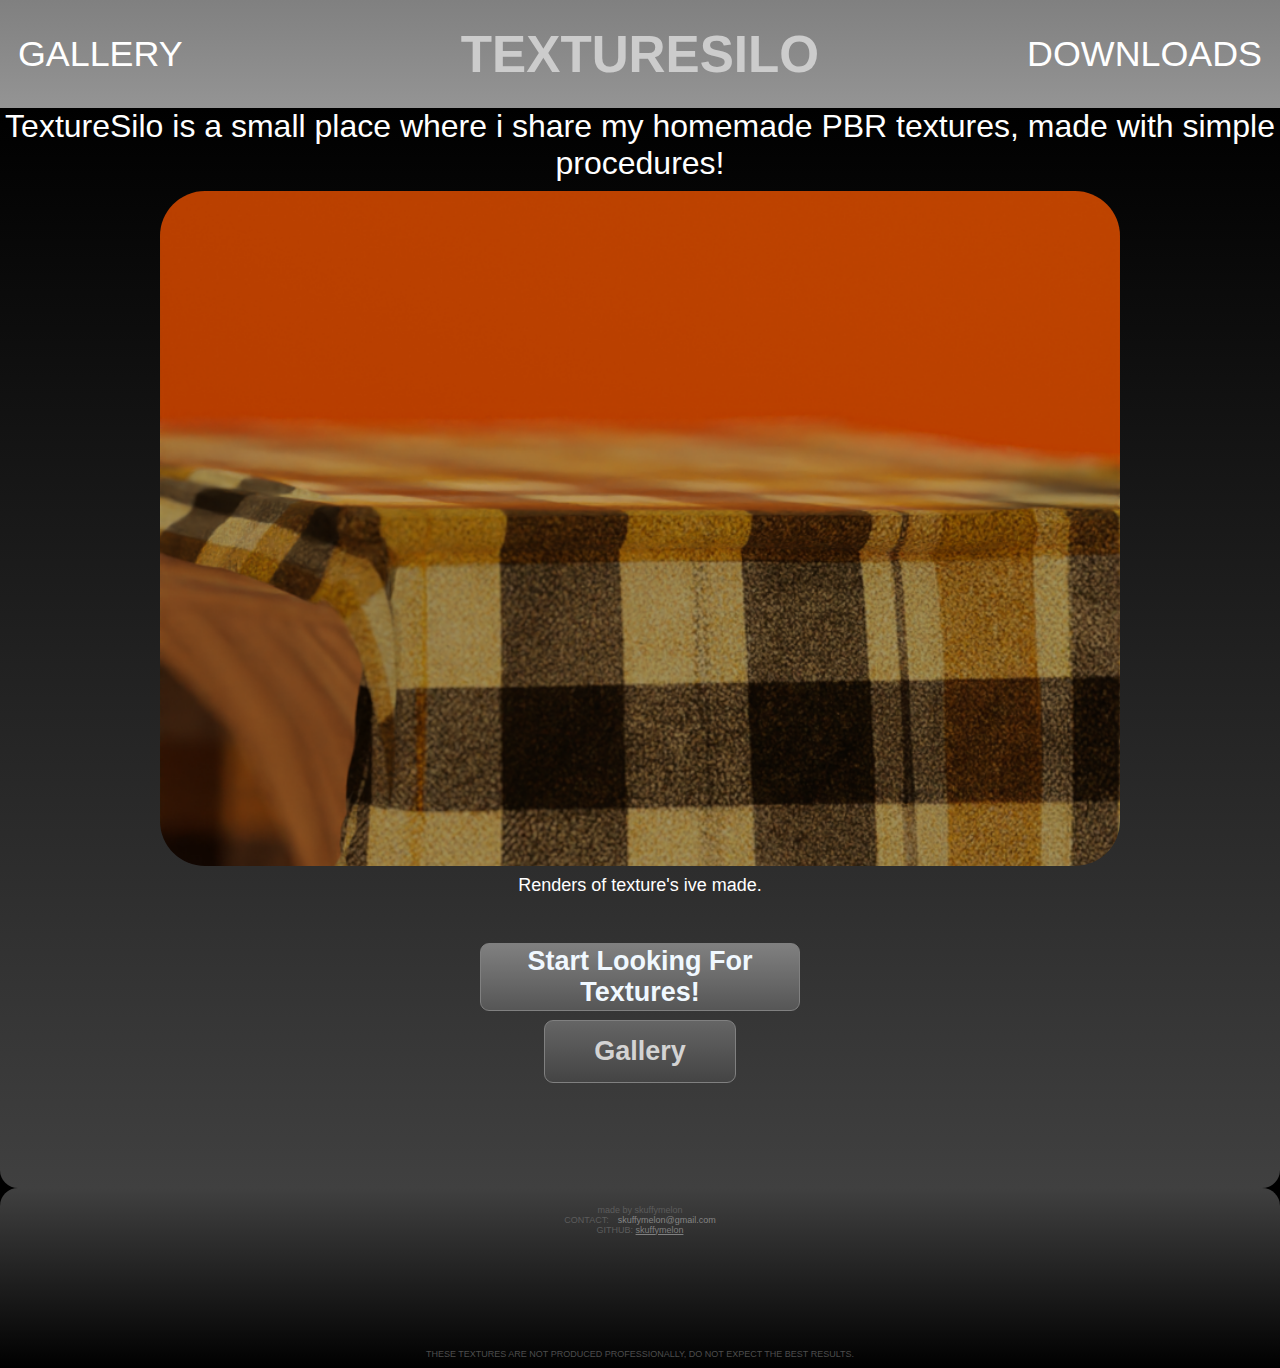
<file: index.html>
<!DOCTYPE html>
<html lang="en">
<head>
    <meta charset="UTF-8">
    <meta name="viewport" content="width=device-width, initial-scale=1.0">
    <meta http-equiv="refresh" content="0; url=.\site\main\">
    <title>Redirect</title>
</head>
<body>
    
</body>
</html>
</file>
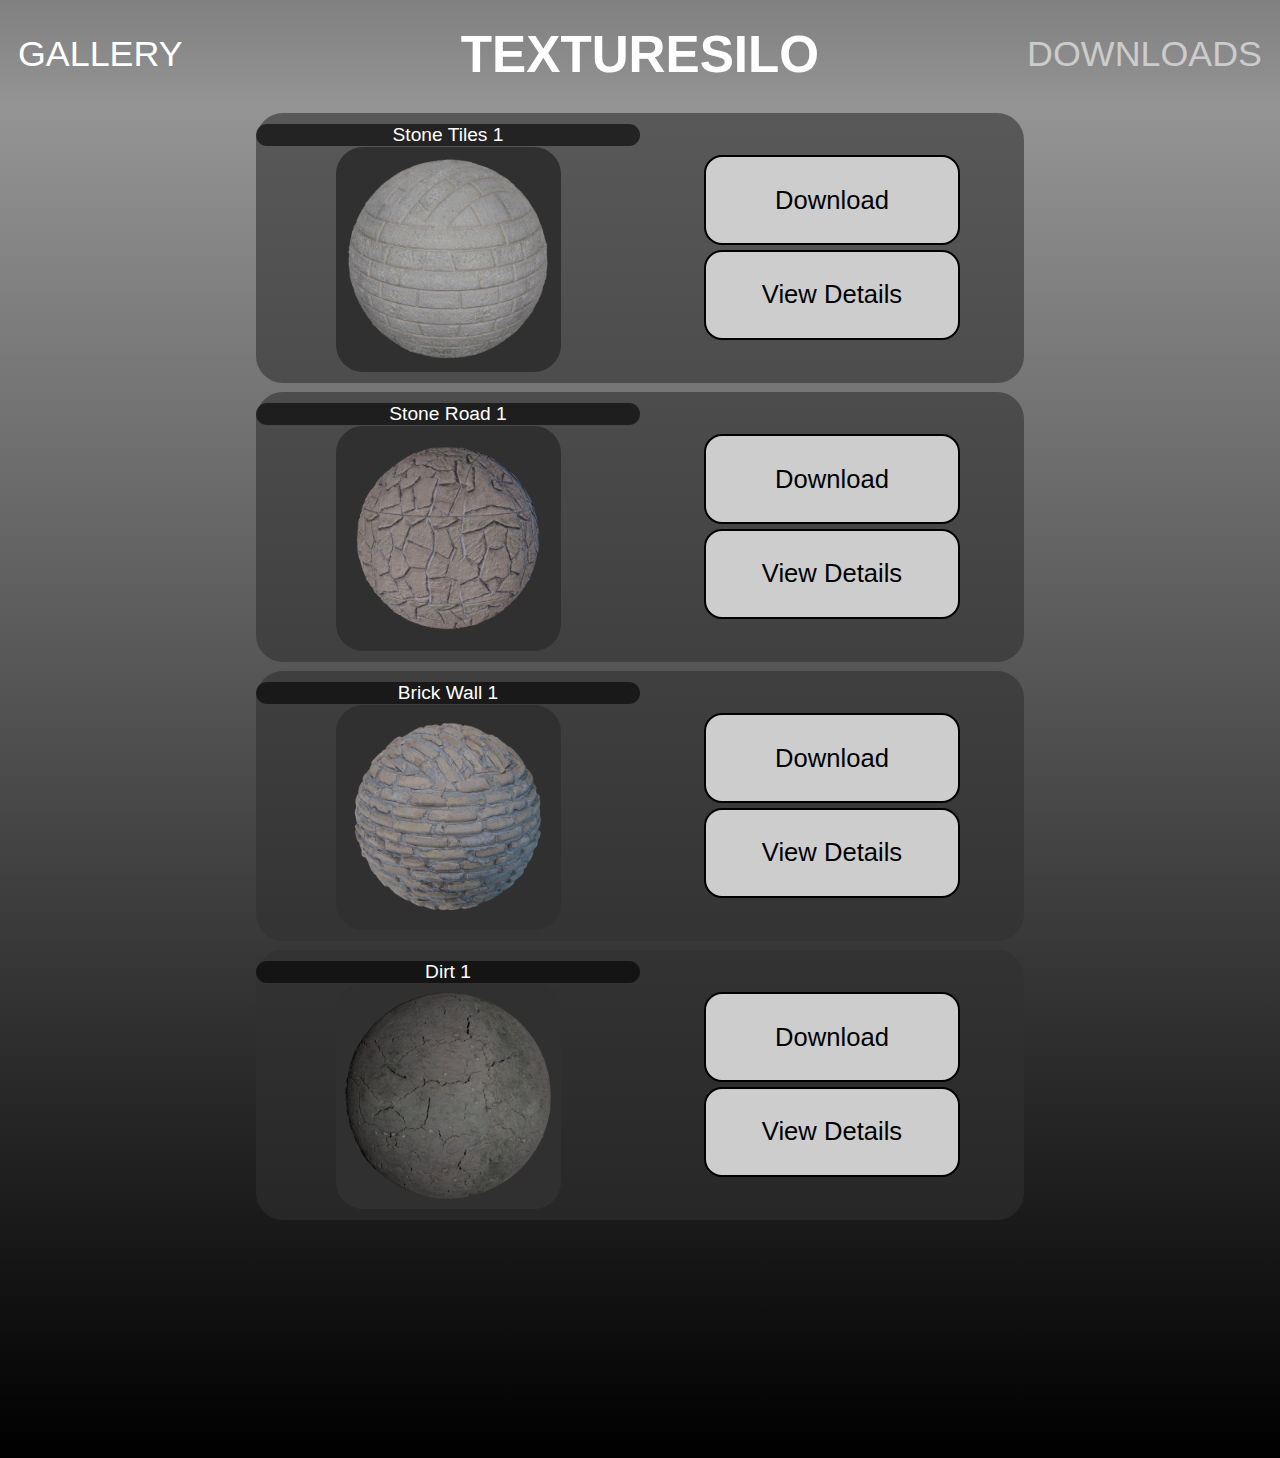
<file: site/download/index.html>
<!DOCTYPE html>
<html lang="en">
<head>
    <meta charset="UTF-8">
    <meta name="viewport" content="width=device-width, initial-scale=1.0">
    <title>TextureSilo - Downloads</title>
    <link rel="stylesheet" href="style.css">
</head>
<body>
    <div class="main">
        <div class="navbar">

            <div class="navbar-item-left">
                <a href="../gallery/">GALLERY</a>
            </div>
    
            <div class="navbar-item-center">
                <a href="../main/">TEXTURESILO</a>
            </div>
    
            <div class="navbar-item-right">
                <a href="#">DOWNLOADS</a>
            </div>
        </div>
        <div class="download-section">
            <div class="info-box">
                <div class="box-part1">
                    <div class="name">Stone Tiles 1</div>
                    <div class="imagerep"><img onload="changepic2('stone_tiles_1', this)" src="../download/representation/stone_tiles_1_rep.png" alt=""></div>
                </div>
                <div class="box-part2">
                    <div class="buttons">
                        <div class="button-download"><button onclick="download('stone_tiles_1')">Download</button></div>
                        <div class="button-view"><button onclick="details('stone_tiles_1')">View Details</button></div>
                    </div>
                </div>
            </div>
            <div class="info-box">
                <div class="box-part1">
                    <div class="name">Stone Road 1</div>
                    <div class="imagerep"><img onload="changepic1('stone_road_1', this)" src="../../display/stone1.png" alt=""></div>
                </div>
                <div class="box-part2">
                    <div class="buttons">
                        <div class="button-download"><button onclick="download('stone_road_1')">Download</button></div>
                        <div class="button-view"><button onclick="details('stone_road_1')">View Details</button></div>
                    </div>
                </div>
            </div>
            <div class="info-box">
                <div class="box-part1">
                    <div class="name">Brick Wall 1</div>
                    <div class="imagerep"><img onload="changepic3('brick_wall_1', this)" src="../download/representation/brick_wall_1_rep.png" alt=""></div>
                </div>
                <div class="box-part2">
                    <div class="buttons">
                        <div class="button-download"><button onclick="download('brick_wall_1')">Download</button></div>
                        <div class="button-view"><button onclick="details('brick_wall_1')">View Details</button></div>
                    </div>
                </div>
            </div>
            <div class="info-box">
                <div class="box-part1">
                    <div class="name">Dirt 1</div>
                    <div class="imagerep"><img onload="changepic4('dirt_1', this)" src="../download/representation/dirt_1_rep.png" alt=""></div>
                </div>
                <div class="box-part2">
                    <div class="buttons">
                        <div class="button-download"><button onclick="download('dirt_1')">Download</button></div>
                        <div class="button-view"><button onclick="details('dirt_1')">View Details</button></div>
                    </div>
                </div>
            </div>
        </div>
    </div>
    <script>
        var diasbleloop1 = false;
        var diasbleloop2 = false;
        var diasbleloop3 = false;
        function download(whattodownload) {
            if (whattodownload == "stone_tiles_1")
            {
                window.open("textures/stone-tiles-1", "_self")
            }
            if (whattodownload == "stone_road_1")
            {
                window.open("textures/stone-road-1", "_self")
            }
            if (whattodownload == "brick_wall_1")
            {
                window.open("textures/brick_wall_1", "_self")
            }
            if (whattodownload == "dirt_1")
            {
                window.open("textures/dirt_1", "_self")
            }
        }

        function details(whattoview) {
            if (whattoview == "stone_tiles_1")
            {
                window.open("textures/stone-tiles-1#details", "_self")
            }
            if (whattoview == "stone_road_1")
            {
                window.open("textures/stone-road-1#details", "_self")
            }
            if (whattoview == "brick_wall_1")
            {
                window.open("textures/brick_wall_1#details", "_self")
            }
            if (whattoview == "dirt_1")
            {
                window.open("textures/dirt_1#details", "_self")
            }
        }

        function changepic1(type, callingelement) {
            if (type == "stone_road_1" && diasbleloop1 == false)
            {
                diasbleloop1 = true;
                var onimage = 1
                const imageid = ["../download/representation/stone_road.png", "../../display/stone1.png"]
                function change() {
                    if (onimage == 3)
                    {
                        onimage = 1
                    }
                    if (onimage == 2)
                    {
                        onimage = 3
                        callingelement.src = imageid[1]
                    }
                    if (onimage == 1)
                    {
                        onimage = 2
                        callingelement.src = imageid[0]
                    }
                }

                function loop() {
                    setTimeout(() => {
                        change();
                        loop();
                    }, 3000);
                }
                loop();
            }
        }
        function changepic2(type, callingelement) {
            if (type == "stone_tiles_1" && diasbleloop2 == false)
            {
                diasbleloop2 = true;
                var onimage = 1
                const imageid = ["../download/representation/stone_tiles_1_rep.png", "../../display/stone_tiles.png"]
                function change() {
                    if (onimage == 3)
                    {
                        onimage = 1
                    }
                    if (onimage == 2)
                    {
                        onimage = 3
                        callingelement.src = imageid[1]
                    }
                    if (onimage == 1)
                    {
                        onimage = 2
                        callingelement.src = imageid[0]
                    }
                }
                function loop() {
                    setTimeout(() => {
                        change();
                        loop();
                    }, 3000);
                }
                loop();
            }
        }

            function changepic3(type, callingelement) {
            if (type == "brick_wall_1" && diasbleloop3 == false)
            {
                diasbleloop3 = true;
                var onimage = 1
                const imageid = ["../download/representation/brick_wall_1_rep.png", "../download/representation/brick_wall_1_rep2.png"]
                function change() {
                    if (onimage == 3)
                    {
                        onimage = 1
                    }
                    if (onimage == 2)
                    {
                        onimage = 3
                        callingelement.src = imageid[1]
                    }
                    if (onimage == 1)
                    {
                        onimage = 2
                        callingelement.src = imageid[0]
                    }
                }
                function loop() {
                    setTimeout(() => {
                        change();
                        loop();
                    }, 3000);
                }
                loop();
            }
        }

            function changepic4(type, callingelement) {
            if (type == "dirt_1" && diasbleloop3 == false)
            {
                diasbleloop3 = true;
                var onimage = 1
                const imageid = ["../download/representation/dirt_1_rep.png", "../download/representation/dirt_1_rep2.png"]
                function change() {
                    if (onimage == 3)
                    {
                        onimage = 1
                    }
                    if (onimage == 2)
                    {
                        onimage = 3
                        callingelement.src = imageid[1]
                    }
                    if (onimage == 1)
                    {
                        onimage = 2
                        callingelement.src = imageid[0]
                    }
                }
                function loop() {
                    setTimeout(() => {
                        change();
                        loop();
                    }, 3000);
                }
                loop();
            }
        }
    </script>
</body>
</html>
</file>
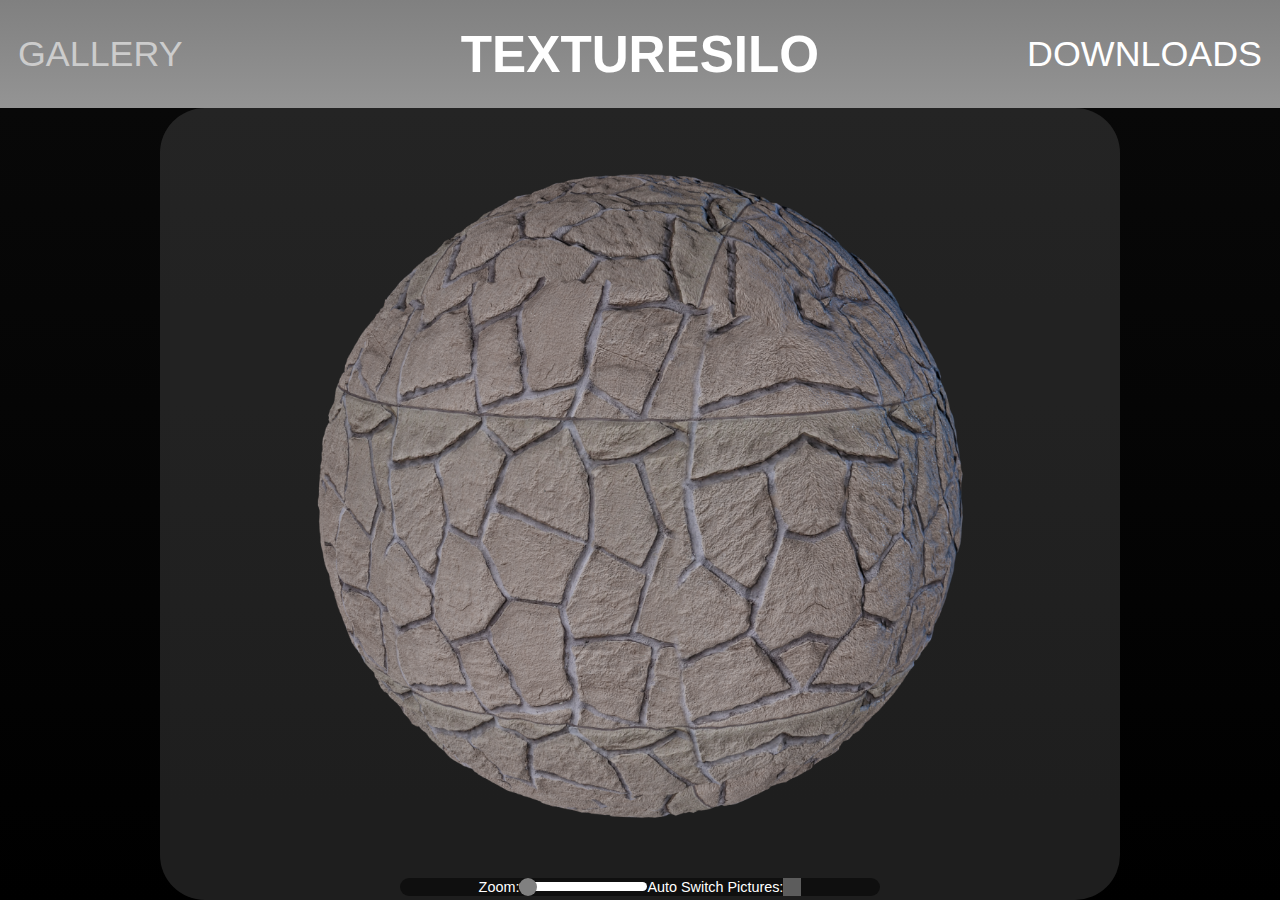
<file: site/gallery/index.html>
<!DOCTYPE html>
<html lang="en">
<head>
    <meta charset="UTF-8">
    <meta name="viewport" content="width=device-width, initial-scale=1.0">
    <title>TextureSilo - Gallery</title>
    <link rel="stylesheet" href="style.css">
</head>
<body>
    <div class="main">
        <div class="navbar">

            <div class="navbar-item-left">
                <a href="../gallery/">GALLERY</a>
            </div>
    
            <div class="navbar-item-center">
                <a href="../main/">TEXTURESILO</a>
            </div>
    
            <div class="navbar-item-right">
                <a href="../download/">DOWNLOADS</a>
            </div>
        </div>
        <div class="container">
            <div class="main-image-container">
                <div onclick="left();" class="arrow-left"> < </div>
                <div class="image-container">
                     <img id="image" src="../../display/stone1.png">
                     <div class="zoom-slider-container">
                        <p style="color: white; font-size: 1.6vh;">Zoom:</p>
                        <input type="range" min="75" max="100" value="75" class="slider" id="zoom-slider">
                        <p style="color: white; font-size: 1.6vh;">Auto Switch Pictures:</p>
                        <div onclick="turnonoff();" class="switch"></div>
                    </div>
                </div>
                <div onclick="right();" class="arrow-right"> > </div>
            </div>
        </div>
    </div>

    <script>
        var slider = document.getElementById("zoom-slider")
        var image = document.getElementById("image")
        var value1 = 75

        slider.oninput = function() {
            value1 = slider.value
            image.style.width = value1 + "%"
        }
    </script>
    <script>
        var onimage = 1
        var on = true;
        var on1 = false;
        var imageid = ["../../display/stone1.png", "../../display/stone_tiles.png", "../../display/stone_tiles_notexture.png", "../../display/fabric1.png","../../display/fabric2.png"]
        var image = document.getElementById("image")

        var left1 = document.querySelector(".arrow-left")
        var right1 = document.querySelector(".arrow-right")
        var container = document.querySelector(".container")

        function turnonoff()
        {
            if (on1 == true)
            {
                on1 = false
                on = true
                update()
                autoswitch()
            } else
            {
                on1 = true
                on = false
                update()
                autoswitch()
            }
        }
        function right() {
            if (on1 == true)
            {
                if (onimage == 6)
                {
                    onimage = 1
                }
                if (onimage == 5)
                {
                    onimage = 6
                    image.src = imageid[4]
                }
                if (onimage == 4)
                {
                    onimage = 5
                    image.src = imageid[3]
                }
                if (onimage == 3)
                {
                    onimage = 4
                    image.src = imageid[2]
                }
                if (onimage == 2)
                {
                    onimage = 3
                    image.src = imageid[1]
                }
                if (onimage == 1)
                {
                    onimage = 2
                    image.src = imageid[0]
                }
            } else
            {
                return;
            }
        }
        function left() {
            if (on1 == true) {
                if (onimage == 6)
                {
                    onimage = 1
                }
                if (onimage == 5)
                {
                    onimage = 6
                    image.src = imageid[4]
                }
                if (onimage == 4)
                {
                    onimage = 5
                    image.src = imageid[3]
                }
                if (onimage == 3)
                {
                    onimage = 4
                    image.src = imageid[2]
                }
                if (onimage == 2)
                {
                    onimage = 3
                    image.src = imageid[1]
                }
                if (onimage == 1)
                {
                    onimage = 2
                    image.src = imageid[0]
                }
            }
            else
            {
                return;
            }
        }
        function autoswitch() {
            if (on == true)
            {
                console.log(on, on1);
                setTimeout(() => {
                    if (on == true) 
                    {
                        autoswitch();
                    }
                    else
                    {
                        return
                    }
                    if (onimage == 6)
                    {
                        onimage = 1
                    }
                    if (onimage == 5)
                    {
                        onimage = 6
                        image.src = imageid[4]
                    }
                    if (onimage == 4)
                    {
                        onimage = 5
                        image.src = imageid[3]
                    }
                    if (onimage == 3)
                    {
                        onimage = 4
                        image.src = imageid[2]
                    }
                    if (onimage == 2)
                    {
                        onimage = 3
                        image.src = imageid[1]
                    }
                    if (onimage == 1)
                    {
                        onimage = 2
                        image.src = imageid[0]
                    }
                }, 3000);
            } else 
            {
                return;
            }
        }
        function update()
        {
            if (on1 == false)
            {
                right1.style.display = "none"
                left1.style.display = "none"
                container.style.background = "linear-gradient(rgb(8,8,8), black)"
            }
            else
            {
                right1.style.display = "flex"
                left1.style.display = "flex"
                container.style.background = "linear-gradient(rgb(24,24,24), black)"
            }
        }
        autoswitch()
        update()
    </script>
</body>
</html>
</file>
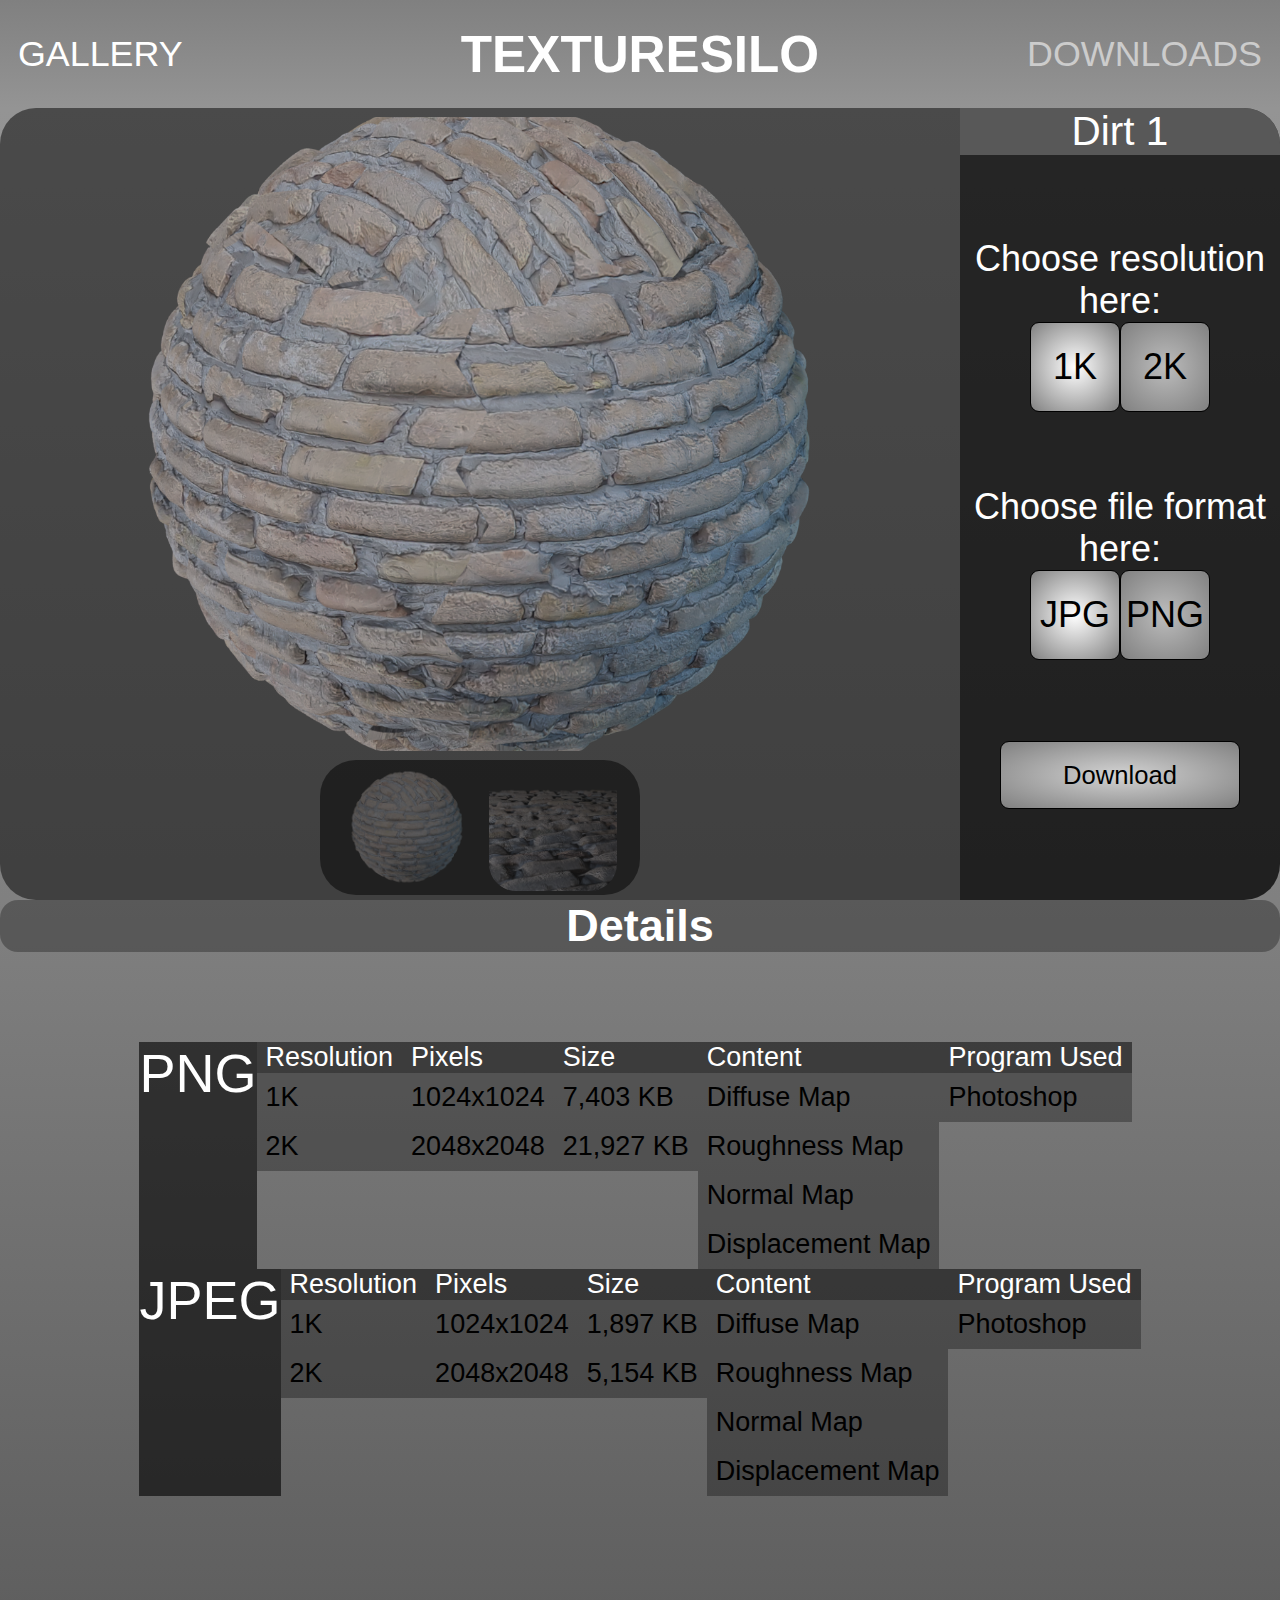
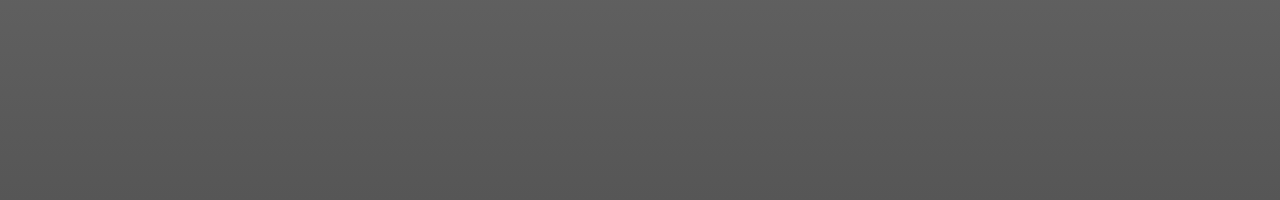
<file: site/download/textures/brick_wall_1 copy/index.html>
<!DOCTYPE html>
<html lang="en">
<head>
    <meta charset="UTF-8">
    <meta name="viewport" content="width=device-width, initial-scale=1.0">
    <title>TextureSilo - Stone Tiles 1</title>
    <link rel="stylesheet" href="style.css">
</head>
<body>
    <div class="main">
        <div class="navbar">

            <div class="navbar-item-left">
                <a href="../../../gallery/">GALLERY</a>
            </div>
    
            <div class="navbar-item-center">
                <a href="../../../main/">TEXTURESILO</a>
            </div>
    
            <div class="navbar-item-right">
                <a href="../../../download/">DOWNLOADS</a>
            </div>
        </div>
        <div class="menu">
            <div class="download-section">
                <div class="sideleft">
                    <img id="imageslide" src="../../representation/brick_wall_1_rep.png">
                    <div class="imagechoose"><img onclick="ImageSwitch(1);" src="../../representation/brick_wall_1_rep.png"> <img onclick="ImageSwitch(2);" src="../../representation/brick_wall_1_rep2.png"></div>
                </div>
                <div class="sideright">
                    <div class="title">Dirt 1</div>
                    <div class="centering">
                        <div class="qcontainer">
                            <div class="qualitytext">Choose resolution here:</div>
                            <div class="quality"><button class="btn1" onclick="ChangeResolution('1k', this)">1K</button> <button class="btn3" onclick="ChangeResolution('2k', this)">2K</button></div>
                        </div>
                        <div class="jpgpngcontainer">
                            <div class="jpgpngtext">Choose file format here:</div>
                            <div class="switch"><button class="btnjpg" onclick="ChangeFileFormat('jpg', this);">JPG</button> <button class="btnpng" onclick="ChangeFileFormat('png', this);">PNG</button></div>
                        </div>
                        <div class="download-button"><button class="dwnbtn" onclick="DownloadFile();">Download</button></div>
                    </div>
                </div>
            </div>
            <div id="details" class="detail-section">
                <div class="maintext">
                    <h1 style="font-size: 5vh;">Details</h1>
                </div>
                <div class="box">
                    <div class="png"> <p style="font-size: 6vh; background-color: rgba(0, 0, 0, 0.6); color: white;">PNG</p>
                        <div class="resolution">
                            <p class="mainp">Resolution</p>
                            <p class="sp">1K</p>
                            <p class="sp">2K</p>
                        </div>
                        <div class="pixels">
                            <p class="mainp">Pixels</p>
                            <p class="sp">1024x1024</p>
                            <p class="sp">2048x2048</p>
                        </div>
                        <div class="size">
                            <p class="mainp">Size</p>
                            <p class="sp">7,403 KB</p>
                            <p class="sp">21,927 KB</p>
                        </div>
                        <div class="content">
                            <p class="mainp">Content</p>
                            <p class="sp">Diffuse Map</p>
                            <p class="sp">Roughness Map</p>
                            <p class="sp">Normal Map</p>
                            <p class="sp">Displacement Map</p>
                        </div>
                        <div class="progused">
                            <p class="mainp">Program Used</p>
                            <p class="sp">Photoshop</p>
                        </div>
                    </div>
                    <div class="jpg"> <p style="font-size: 6vh; background-color: rgba(0, 0, 0, 0.6); color: white;">JPEG</p>
                        <div class="resolution">
                            <p class="mainp">Resolution</p>
                            <p class="sp">1K</p>
                            <p class="sp">2K</p>
                        </div>
                        <div class="pixels">
                            <p class="mainp">Pixels</p>
                            <p class="sp">1024x1024</p>
                            <p class="sp">2048x2048</p>
                        </div>
                        <div class="size">
                            <p class="mainp">Size</p>
                            <p class="sp">1,897 KB</p>
                            <p class="sp">5,154 KB</p>
                        </div>
                        <div class="content">
                            <p class="mainp">Content</p>
                            <p class="sp">Diffuse Map</p>
                            <p class="sp">Roughness Map</p>
                            <p class="sp">Normal Map</p>
                            <p class="sp">Displacement Map</p>
                        </div>
                        <div class="progused">
                            <p class="mainp">Program Used</p>
                            <p class="sp">Photoshop</p>
                        </div>
                    </div>
                </div>
            </div>
        </div>
    </div>

    <script> // scripts
    var resolution = "1K";
    var file = "jpg";

    function ChangeResolution(type, changingtype) {
        
        if (type == "1k")
        {
            resolution = "1K";
            changingtype.style.background = "radial-gradient(rgb(255, 255, 255),gray)"
        }
        else
        {
            document.querySelector(".btn1").style.background = "radial-gradient(rgb(188, 188, 188),gray)"
        }
        if (type == "2k")
        {
            resolution = "2K";
            changingtype.style.background = "radial-gradient(rgb(255, 255, 255),gray)"
        }
        else
        {
            document.querySelector(".btn3").style.background = "radial-gradient(rgb(188, 188, 188),gray)"
        }
    }

    function ChangeFileFormat(type, changingtype) {
        if (type == "jpg")
        {
            file = "jpg";
            changingtype.style.background = "radial-gradient(rgb(255, 255, 255),gray)"
        }
        else
        {
            document.querySelector(".btnjpg").style.background = "radial-gradient(rgb(188, 188, 188),gray)"
        }
        if (type == "png")
        {
            file = "png";
            changingtype.style.background = "radial-gradient(rgb(255, 255, 255),gray)"
        }
        else
        {
            document.querySelector(".btnpng").style.background = "radial-gradient(rgb(188, 188, 188),gray)"
        }
    }

    function DownloadFile() {
        if (file == "jpg" && resolution == "1K")
        {
            window.open("zipped-files/1K/brick_wall_1_1K_jpg.zip")
        }
        if (file == "png" && resolution == "1K")
        {
            window.open("zipped-files/1K/brick_wall_1_1K_png.zip")
        }
        if (file == "jpg" && resolution == "2K")
        {
            window.open("zipped-files/2K/brick_wall_1_2K_jpg.zip")
        }
        if (file == "png" && resolution == "2K")
        {
            window.open("zipped-files/2K/brick_wall_1_2K_png.zip")
        }
    }
        
    </script>
    <script> //gallery changer
    var imageslide = document.getElementById('imageslide');
    const images = ["../../representation/brick_wall_1_rep.png","../../representation/brick_wall_1_rep2.png"];

        function ImageSwitch(number) {
            if (number == 1)
            {
                imageslide.src = images[0];
            }
            if (number == 2)
            {
                imageslide.src = images[1];
            }
        }
    </script>
</body>
</html>
</file>
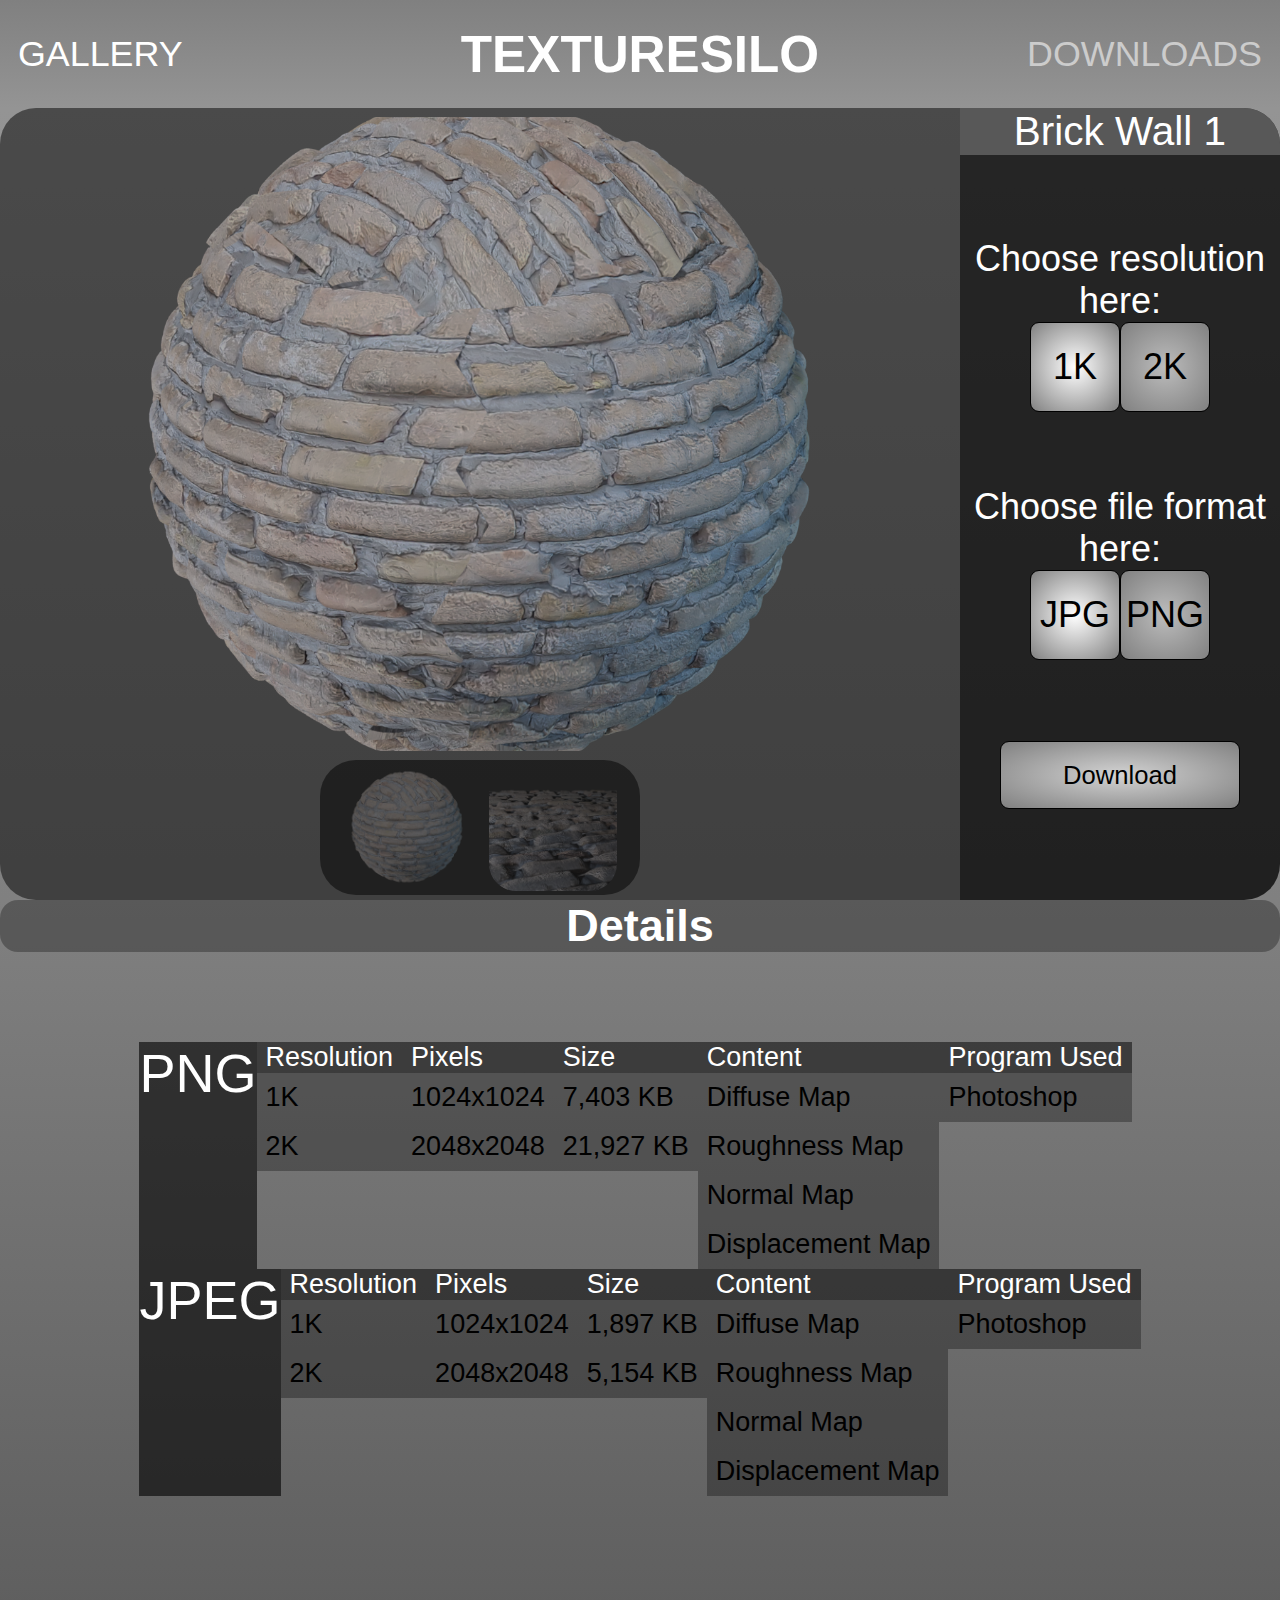
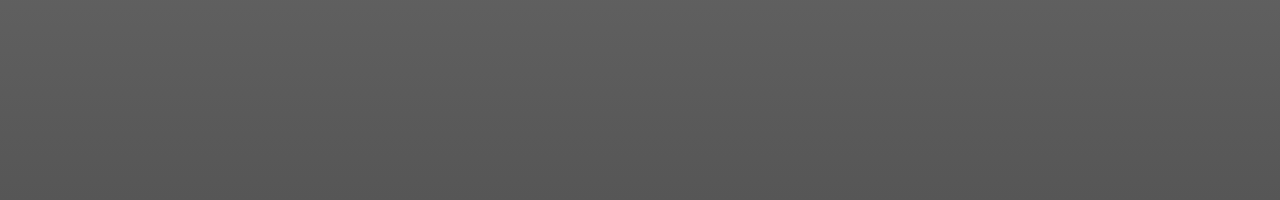
<file: site/download/textures/brick_wall_1/index.html>
<!DOCTYPE html>
<html lang="en">
<head>
    <meta charset="UTF-8">
    <meta name="viewport" content="width=device-width, initial-scale=1.0">
    <title>TextureSilo - Stone Tiles 1</title>
    <link rel="stylesheet" href="style.css">
</head>
<body>
    <div class="main">
        <div class="navbar">

            <div class="navbar-item-left">
                <a href="../../../gallery/">GALLERY</a>
            </div>
    
            <div class="navbar-item-center">
                <a href="../../../main/">TEXTURESILO</a>
            </div>
    
            <div class="navbar-item-right">
                <a href="../../../download/">DOWNLOADS</a>
            </div>
        </div>
        <div class="menu">
            <div class="download-section">
                <div class="sideleft">
                    <img id="imageslide" src="../../representation/brick_wall_1_rep.png">
                    <div class="imagechoose"><img onclick="ImageSwitch(1);" src="../../representation/brick_wall_1_rep.png"> <img onclick="ImageSwitch(2);" src="../../representation/brick_wall_1_rep2.png"></div>
                </div>
                <div class="sideright">
                    <div class="title">Brick Wall 1</div>
                    <div class="centering">
                        <div class="qcontainer">
                            <div class="qualitytext">Choose resolution here:</div>
                            <div class="quality"><button class="btn1" onclick="ChangeResolution('1k', this)">1K</button> <button class="btn3" onclick="ChangeResolution('2k', this)">2K</button></div>
                        </div>
                        <div class="jpgpngcontainer">
                            <div class="jpgpngtext">Choose file format here:</div>
                            <div class="switch"><button class="btnjpg" onclick="ChangeFileFormat('jpg', this);">JPG</button> <button class="btnpng" onclick="ChangeFileFormat('png', this);">PNG</button></div>
                        </div>
                        <div class="download-button"><button class="dwnbtn" onclick="DownloadFile();">Download</button></div>
                    </div>
                </div>
            </div>
            <div id="details" class="detail-section">
                <div class="maintext">
                    <h1 style="font-size: 5vh;">Details</h1>
                </div>
                <div class="box">
                    <div class="png"> <p style="font-size: 6vh; background-color: rgba(0, 0, 0, 0.6); color: white;">PNG</p>
                        <div class="resolution">
                            <p class="mainp">Resolution</p>
                            <p class="sp">1K</p>
                            <p class="sp">2K</p>
                        </div>
                        <div class="pixels">
                            <p class="mainp">Pixels</p>
                            <p class="sp">1024x1024</p>
                            <p class="sp">2048x2048</p>
                        </div>
                        <div class="size">
                            <p class="mainp">Size</p>
                            <p class="sp">7,403 KB</p>
                            <p class="sp">21,927 KB</p>
                        </div>
                        <div class="content">
                            <p class="mainp">Content</p>
                            <p class="sp">Diffuse Map</p>
                            <p class="sp">Roughness Map</p>
                            <p class="sp">Normal Map</p>
                            <p class="sp">Displacement Map</p>
                        </div>
                        <div class="progused">
                            <p class="mainp">Program Used</p>
                            <p class="sp">Photoshop</p>
                        </div>
                    </div>
                    <div class="jpg"> <p style="font-size: 6vh; background-color: rgba(0, 0, 0, 0.6); color: white;">JPEG</p>
                        <div class="resolution">
                            <p class="mainp">Resolution</p>
                            <p class="sp">1K</p>
                            <p class="sp">2K</p>
                        </div>
                        <div class="pixels">
                            <p class="mainp">Pixels</p>
                            <p class="sp">1024x1024</p>
                            <p class="sp">2048x2048</p>
                        </div>
                        <div class="size">
                            <p class="mainp">Size</p>
                            <p class="sp">1,897 KB</p>
                            <p class="sp">5,154 KB</p>
                        </div>
                        <div class="content">
                            <p class="mainp">Content</p>
                            <p class="sp">Diffuse Map</p>
                            <p class="sp">Roughness Map</p>
                            <p class="sp">Normal Map</p>
                            <p class="sp">Displacement Map</p>
                        </div>
                        <div class="progused">
                            <p class="mainp">Program Used</p>
                            <p class="sp">Photoshop</p>
                        </div>
                    </div>
                </div>
            </div>
        </div>
    </div>

    <script> // scripts
    var resolution = "1K";
    var file = "jpg";

    function ChangeResolution(type, changingtype) {
        
        if (type == "1k")
        {
            resolution = "1K";
            changingtype.style.background = "radial-gradient(rgb(255, 255, 255),gray)"
        }
        else
        {
            document.querySelector(".btn1").style.background = "radial-gradient(rgb(188, 188, 188),gray)"
        }
        if (type == "2k")
        {
            resolution = "2K";
            changingtype.style.background = "radial-gradient(rgb(255, 255, 255),gray)"
        }
        else
        {
            document.querySelector(".btn3").style.background = "radial-gradient(rgb(188, 188, 188),gray)"
        }
    }

    function ChangeFileFormat(type, changingtype) {
        if (type == "jpg")
        {
            file = "jpg";
            changingtype.style.background = "radial-gradient(rgb(255, 255, 255),gray)"
        }
        else
        {
            document.querySelector(".btnjpg").style.background = "radial-gradient(rgb(188, 188, 188),gray)"
        }
        if (type == "png")
        {
            file = "png";
            changingtype.style.background = "radial-gradient(rgb(255, 255, 255),gray)"
        }
        else
        {
            document.querySelector(".btnpng").style.background = "radial-gradient(rgb(188, 188, 188),gray)"
        }
    }

    function DownloadFile() {
        if (file == "jpg" && resolution == "1K")
        {
            window.open("zipped-files/1K/brick_wall_1_1K_jpg.zip")
        }
        if (file == "png" && resolution == "1K")
        {
            window.open("zipped-files/1K/brick_wall_1_1K_png.zip")
        }
        if (file == "jpg" && resolution == "2K")
        {
            window.open("zipped-files/2K/brick_wall_1_2K_jpg.zip")
        }
        if (file == "png" && resolution == "2K")
        {
            window.open("zipped-files/2K/brick_wall_1_2K_png.zip")
        }
    }
        
    </script>
    <script> //gallery changer
    var imageslide = document.getElementById('imageslide');
    const images = ["../../representation/brick_wall_1_rep.png","../../representation/brick_wall_1_rep2.png"];

        function ImageSwitch(number) {
            if (number == 1)
            {
                imageslide.src = images[0];
            }
            if (number == 2)
            {
                imageslide.src = images[1];
            }
        }
    </script>
</body>
</html>
</file>
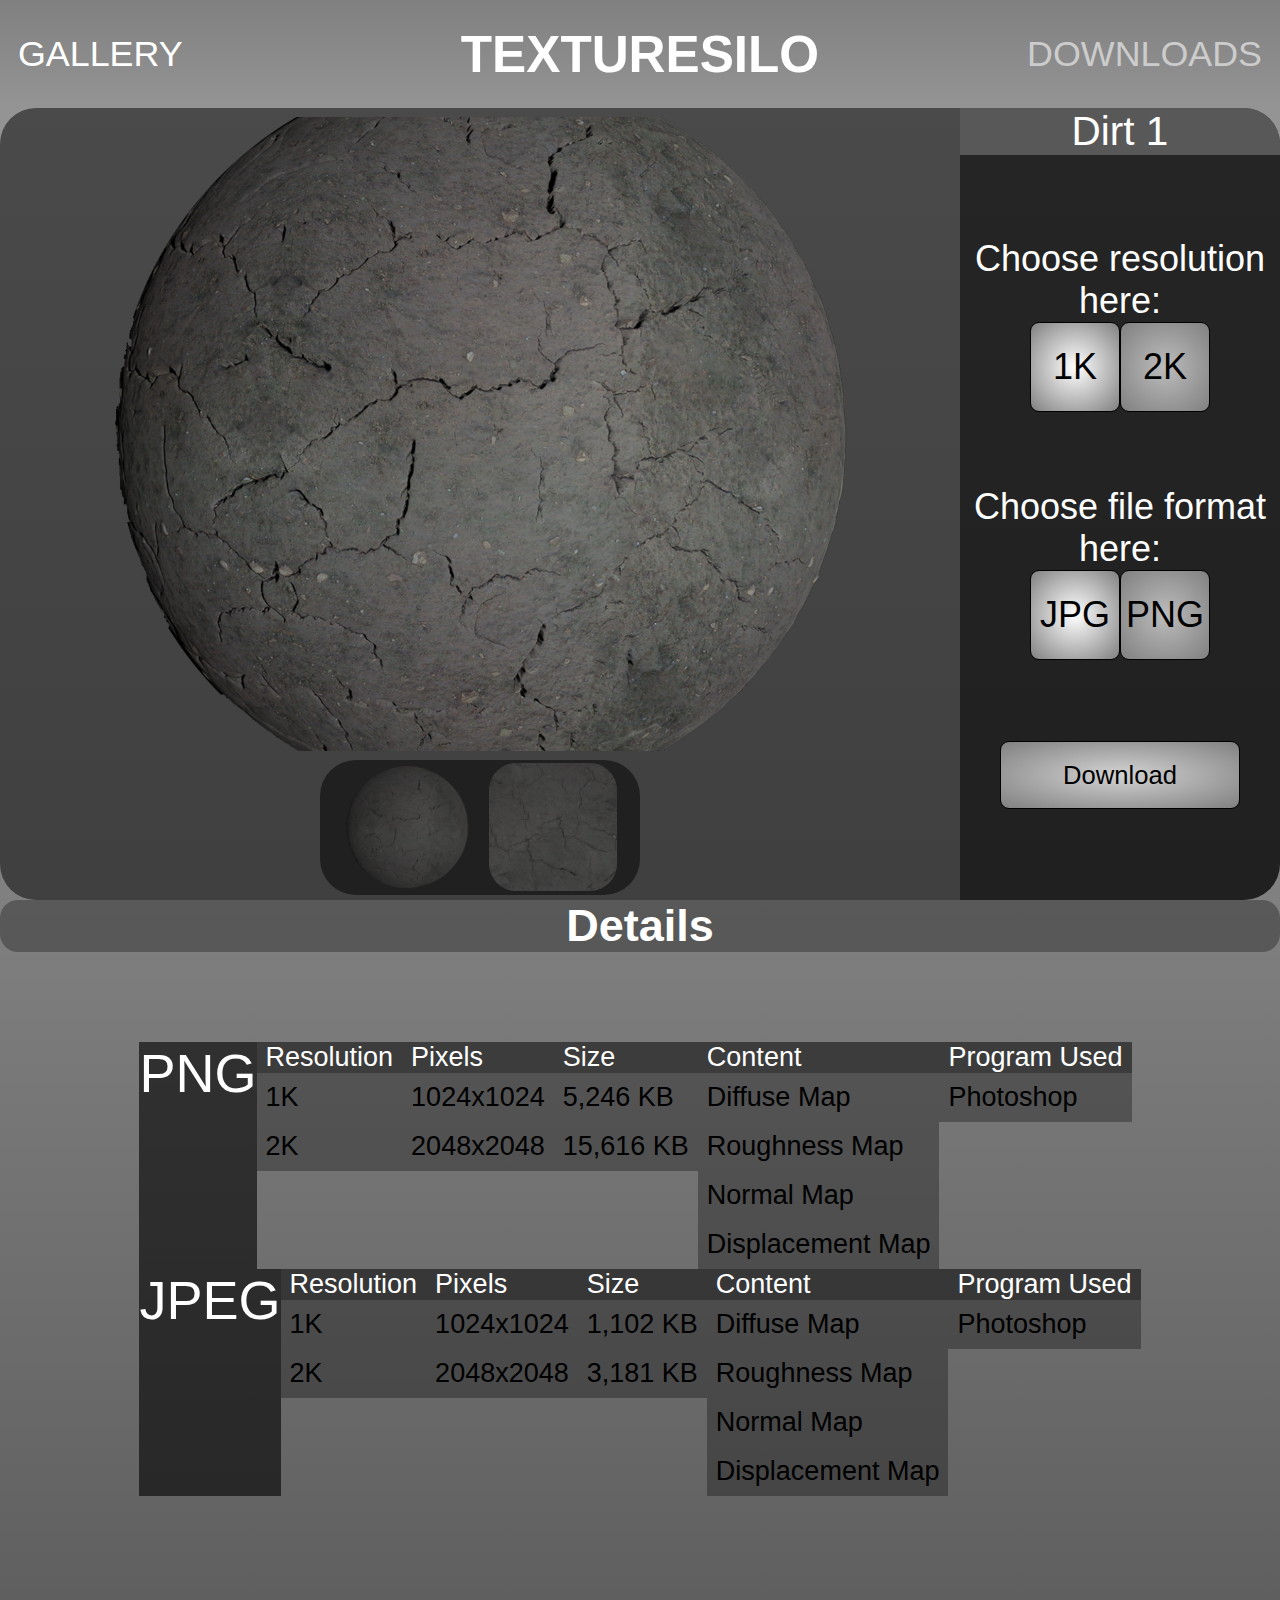
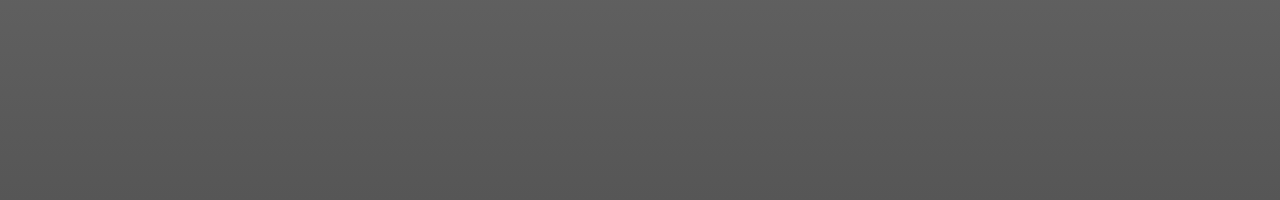
<file: site/download/textures/dirt_1/index.html>
<!DOCTYPE html>
<html lang="en">
<head>
    <meta charset="UTF-8">
    <meta name="viewport" content="width=device-width, initial-scale=1.0">
    <title>TextureSilo - Stone Tiles 1</title>
    <link rel="stylesheet" href="style.css">
</head>
<body>
    <div class="main">
        <div class="navbar">

            <div class="navbar-item-left">
                <a href="../../../gallery/">GALLERY</a>
            </div>
    
            <div class="navbar-item-center">
                <a href="../../../main/">TEXTURESILO</a>
            </div>
    
            <div class="navbar-item-right">
                <a href="../../../download/">DOWNLOADS</a>
            </div>
        </div>
        <div class="menu">
            <div class="download-section">
                <div class="sideleft">
                    <img id="imageslide" src="../../representation/dirt_1_rep.png">
                    <div class="imagechoose"><img onclick="ImageSwitch(1);" src="../../representation/dirt_1_rep.png"> <img onclick="ImageSwitch(2);" src="../../representation/dirt_1_rep2.png"></div>
                </div>
                <div class="sideright">
                    <div class="title">Dirt 1</div>
                    <div class="centering">
                        <div class="qcontainer">
                            <div class="qualitytext">Choose resolution here:</div>
                            <div class="quality"><button class="btn1" onclick="ChangeResolution('1k', this)">1K</button> <button class="btn3" onclick="ChangeResolution('2k', this)">2K</button></div>
                        </div>
                        <div class="jpgpngcontainer">
                            <div class="jpgpngtext">Choose file format here:</div>
                            <div class="switch"><button class="btnjpg" onclick="ChangeFileFormat('jpg', this);">JPG</button> <button class="btnpng" onclick="ChangeFileFormat('png', this);">PNG</button></div>
                        </div>
                        <div class="download-button"><button class="dwnbtn" onclick="DownloadFile();">Download</button></div>
                    </div>
                </div>
            </div>
            <div id="details" class="detail-section">
                <div class="maintext">
                    <h1 style="font-size: 5vh;">Details</h1>
                </div>
                <div class="box">
                    <div class="png"> <p style="font-size: 6vh; background-color: rgba(0, 0, 0, 0.6); color: white;">PNG</p>
                        <div class="resolution">
                            <p class="mainp">Resolution</p>
                            <p class="sp">1K</p>
                            <p class="sp">2K</p>
                        </div>
                        <div class="pixels">
                            <p class="mainp">Pixels</p>
                            <p class="sp">1024x1024</p>
                            <p class="sp">2048x2048</p>
                        </div>
                        <div class="size">
                            <p class="mainp">Size</p>
                            <p class="sp">5,246 KB</p>
                            <p class="sp">15,616 KB</p>
                        </div>
                        <div class="content">
                            <p class="mainp">Content</p>
                            <p class="sp">Diffuse Map</p>
                            <p class="sp">Roughness Map</p>
                            <p class="sp">Normal Map</p>
                            <p class="sp">Displacement Map</p>
                        </div>
                        <div class="progused">
                            <p class="mainp">Program Used</p>
                            <p class="sp">Photoshop</p>
                        </div>
                    </div>
                    <div class="jpg"> <p style="font-size: 6vh; background-color: rgba(0, 0, 0, 0.6); color: white;">JPEG</p>
                        <div class="resolution">
                            <p class="mainp">Resolution</p>
                            <p class="sp">1K</p>
                            <p class="sp">2K</p>
                        </div>
                        <div class="pixels">
                            <p class="mainp">Pixels</p>
                            <p class="sp">1024x1024</p>
                            <p class="sp">2048x2048</p>
                        </div>
                        <div class="size">
                            <p class="mainp">Size</p>
                            <p class="sp">1,102 KB</p>
                            <p class="sp">3,181 KB</p>
                        </div>
                        <div class="content">
                            <p class="mainp">Content</p>
                            <p class="sp">Diffuse Map</p>
                            <p class="sp">Roughness Map</p>
                            <p class="sp">Normal Map</p>
                            <p class="sp">Displacement Map</p>
                        </div>
                        <div class="progused">
                            <p class="mainp">Program Used</p>
                            <p class="sp">Photoshop</p>
                        </div>
                    </div>
                </div>
            </div>
        </div>
    </div>

    <script> // scripts
    var resolution = "1K";
    var file = "jpg";

    function ChangeResolution(type, changingtype) {
        
        if (type == "1k")
        {
            resolution = "1K";
            changingtype.style.background = "radial-gradient(rgb(255, 255, 255),gray)"
        }
        else
        {
            document.querySelector(".btn1").style.background = "radial-gradient(rgb(188, 188, 188),gray)"
        }
        if (type == "2k")
        {
            resolution = "2K";
            changingtype.style.background = "radial-gradient(rgb(255, 255, 255),gray)"
        }
        else
        {
            document.querySelector(".btn3").style.background = "radial-gradient(rgb(188, 188, 188),gray)"
        }
    }

    function ChangeFileFormat(type, changingtype) {
        if (type == "jpg")
        {
            file = "jpg";
            changingtype.style.background = "radial-gradient(rgb(255, 255, 255),gray)"
        }
        else
        {
            document.querySelector(".btnjpg").style.background = "radial-gradient(rgb(188, 188, 188),gray)"
        }
        if (type == "png")
        {
            file = "png";
            changingtype.style.background = "radial-gradient(rgb(255, 255, 255),gray)"
        }
        else
        {
            document.querySelector(".btnpng").style.background = "radial-gradient(rgb(188, 188, 188),gray)"
        }
    }

    function DownloadFile() {
        if (file == "jpg" && resolution == "1K")
        {
            window.open("zipped-files/1K/dirt_1_1K_jpg.zip")
        }
        if (file == "png" && resolution == "1K")
        {
            window.open("zipped-files/1K/dirt_1_1K_png.zip")
        }
        if (file == "jpg" && resolution == "2K")
        {
            window.open("zipped-files/2K/dirt_1_2K_jpg.zip")
        }
        if (file == "png" && resolution == "2K")
        {
            window.open("zipped-files/2K/dirt_1_2K_png.zip")
        }
    }
        
    </script>
    <script> //gallery changer
    var imageslide = document.getElementById('imageslide');
    const images = ["../../representation/dirt_1_rep.png","../../representation/dirt_1_rep2.png"];

        function ImageSwitch(number) {
            if (number == 1)
            {
                imageslide.src = images[0];
            }
            if (number == 2)
            {
                imageslide.src = images[1];
            }
        }
    </script>
</body>
</html>
</file>
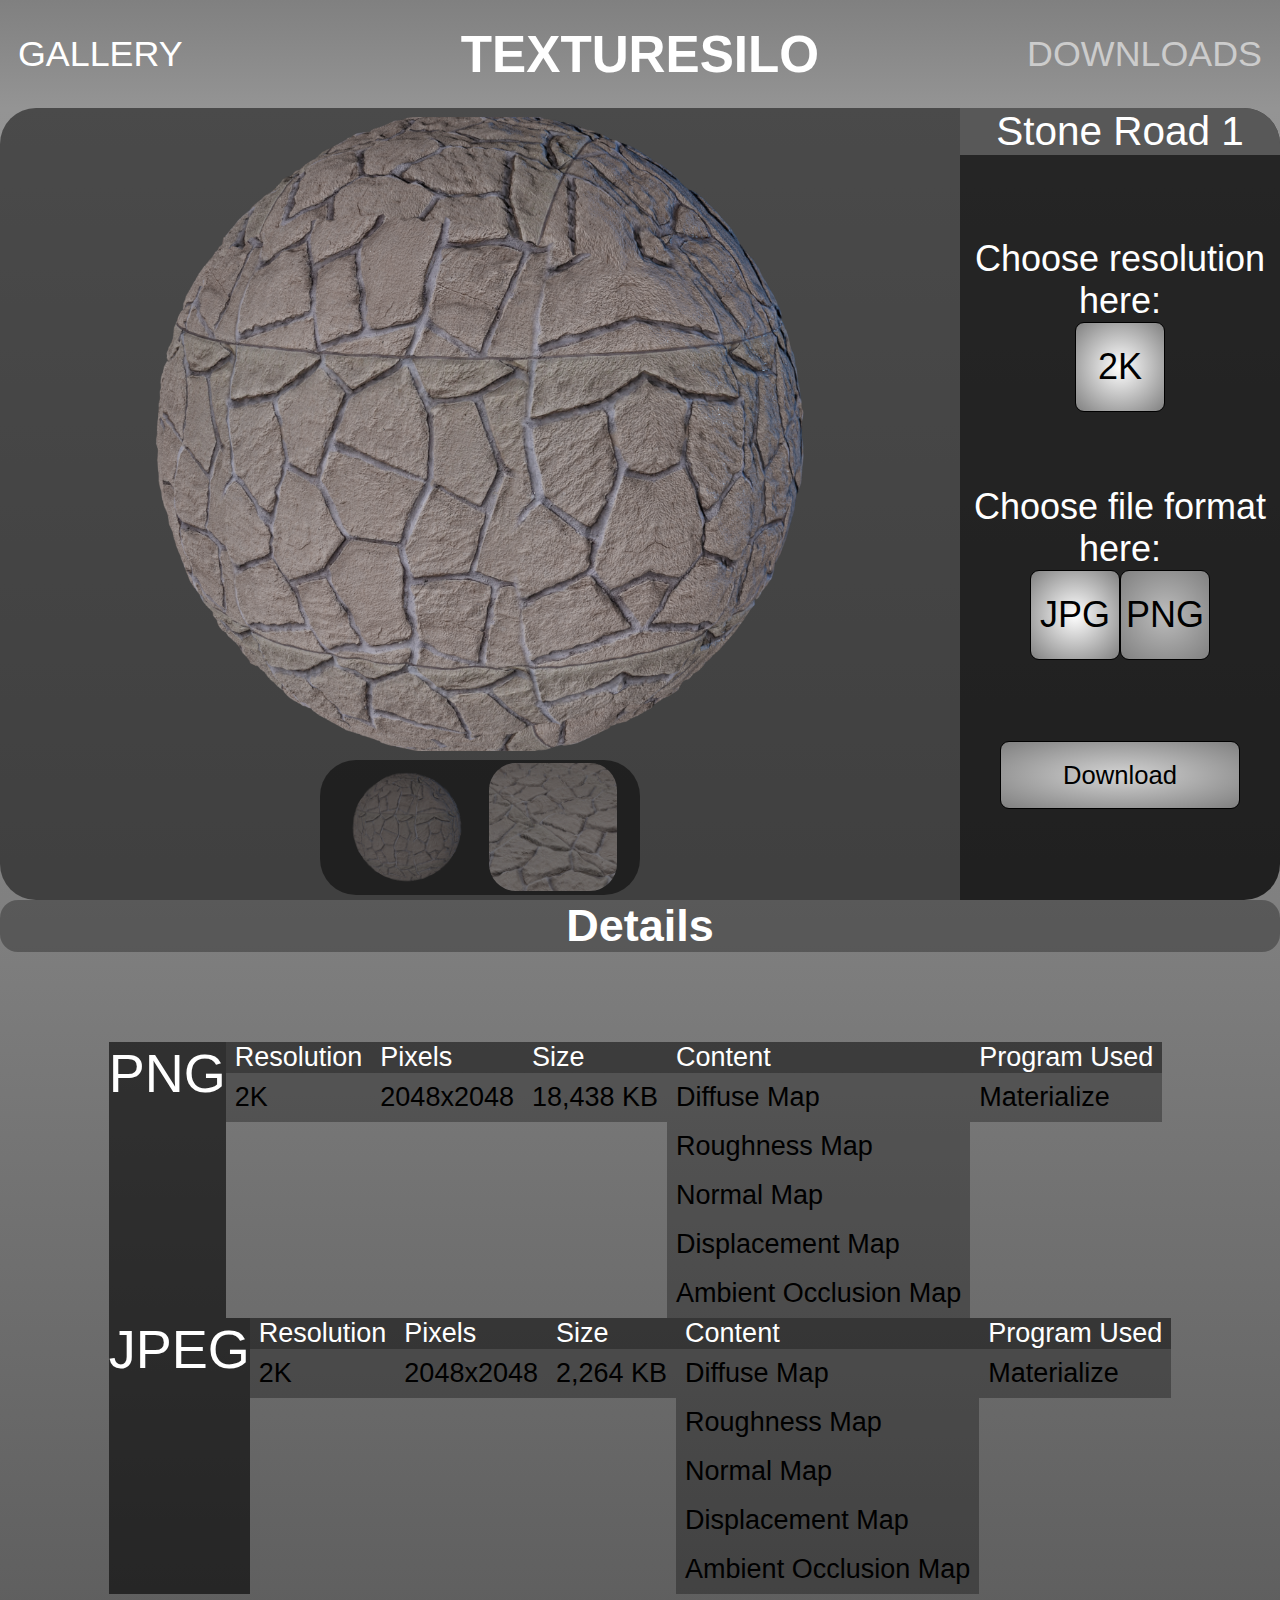
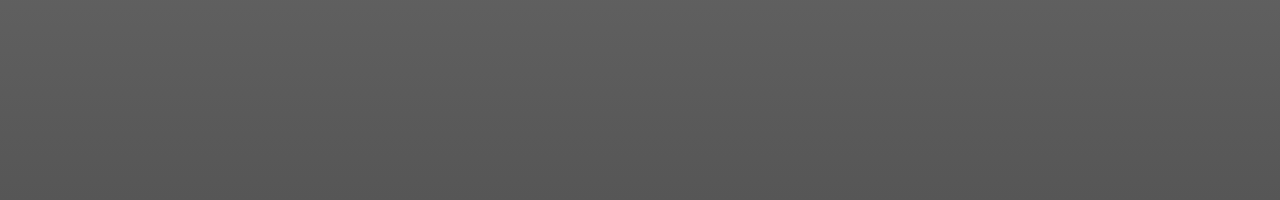
<file: site/download/textures/stone-road-1/index.html>
<!DOCTYPE html>
<html lang="en">
<head>
    <meta charset="UTF-8">
    <meta name="viewport" content="width=device-width, initial-scale=1.0">
    <title>TextureSilo - Stone Road 1</title>
    <link rel="stylesheet" href="style.css">
</head>
<body>
    <div class="main">
        <div class="navbar">

            <div class="navbar-item-left">
                <a href="../../../gallery/">GALLERY</a>
            </div>
    
            <div class="navbar-item-center">
                <a href="../../../main/">TEXTURESILO</a>
            </div>
    
            <div class="navbar-item-right">
                <a href="../../../download/">DOWNLOADS</a>
            </div>
        </div>
        <div class="menu">
            <div class="download-section">
                <div class="sideleft">
                    <img id="imageslide" src="../../../../display/stone1.png">
                    <div class="imagechoose"><img onclick="ImageSwitch(1);" src="../../../../display/stone1.png"> <img onclick="ImageSwitch(2);" src="../../representation/stone_road.png"></div>
                </div>
                <div class="sideright">
                    <div class="title">Stone Road 1</div>
                    <div class="centering">
                        <div class="qcontainer">
                            <div class="qualitytext">Choose resolution here:</div>
                            <div class="quality"><button class="btn1" onclick="ChangeResolution('2k', this)">2K</button></div>
                        </div>
                        <div class="jpgpngcontainer">
                            <div class="jpgpngtext">Choose file format here:</div>
                            <div class="switch"><button class="btnjpg" onclick="ChangeFileFormat('jpg', this);">JPG</button> <button class="btnpng" onclick="ChangeFileFormat('png', this);">PNG</button></div>
                        </div>
                        <div class="download-button"><button class="dwnbtn" onclick="DownloadFile();">Download</button></div>
                    </div>
                </div>
            </div>
            <div id="details" class="detail-section">
                <div class="maintext">
                    <h1 style="font-size: 5vh;">Details</h1>
                </div>
                <div class="box">
                    <div class="png"> <p style="font-size: 6vh; background-color: rgba(0, 0, 0, 0.6); color: white;">PNG</p>
                        <div class="resolution">
                            <p class="mainp">Resolution</p>
                            <p class="sp">2K</p>
                        </div>
                        <div class="pixels">
                            <p class="mainp">Pixels</p>
                            <p class="sp">2048x2048</p>
                        </div>
                        <div class="size">
                            <p class="mainp">Size</p>
                            <p class="sp">18,438 KB</p>
                        </div>
                        <div class="content">
                            <p class="mainp">Content</p>
                            <p class="sp">Diffuse Map</p>
                            <p class="sp">Roughness Map</p>
                            <p class="sp">Normal Map</p>
                            <p class="sp">Displacement Map</p>
                            <p class="sp">Ambient Occlusion Map</p>
                        </div>
                        <div class="progused">
                            <p class="mainp">Program Used</p>
                            <p class="sp">Materialize</p>
                        </div>
                    </div>
                    <div class="jpg"> <p style="font-size: 6vh; background-color: rgba(0, 0, 0, 0.6); color: white;">JPEG</p>
                        <div class="resolution">
                            <p class="mainp">Resolution</p>
                            <p class="sp">2K</p>
                        </div>
                        <div class="pixels">
                            <p class="mainp">Pixels</p>
                            <p class="sp">2048x2048</p>
                        </div>
                        <div class="size">
                            <p class="mainp">Size</p>
                            <p class="sp">2,264 KB</p>
                        </div>
                        <div class="content">
                            <p class="mainp">Content</p>
                            <p class="sp">Diffuse Map</p>
                            <p class="sp">Roughness Map</p>
                            <p class="sp">Normal Map</p>
                            <p class="sp">Displacement Map</p>
                            <p class="sp">Ambient Occlusion Map</p>
                        </div>
                        <div class="progused">
                            <p class="mainp">Program Used</p>
                            <p class="sp">Materialize</p>
                        </div>
                    </div>
                </div>
            </div>
        </div>
    </div>

    <script> // scripts
    var resolution = "2K";
    var file = "jpg";

    function ChangeResolution(type, changingtype) {
        
        if (type == "2k")
        {
            resolution = "2K";
            changingtype.style.background = "radial-gradient(rgb(255, 255, 255),gray)"
        }
        else
        {
            document.querySelector(".btn1").style.background = "radial-gradient(rgb(188, 188, 188),gray)"
        }
    }

    function ChangeFileFormat(type, changingtype) {
        if (type == "jpg")
        {
            file = "jpg";
            changingtype.style.background = "radial-gradient(rgb(255, 255, 255),gray)"
        }
        else
        {
            document.querySelector(".btnjpg").style.background = "radial-gradient(rgb(188, 188, 188),gray)"
        }
        if (type == "png")
        {
            file = "png";
            changingtype.style.background = "radial-gradient(rgb(255, 255, 255),gray)"
        }
        else
        {
            document.querySelector(".btnpng").style.background = "radial-gradient(rgb(188, 188, 188),gray)"
        }
    }

    function DownloadFile() {
        if (file == "jpg" && resolution == "2K")
        {
            window.open("zipped-files/stone_road_1_jpg_2K.zip")
        }
        if (file == "png" && resolution == "2K")
        {
            window.open("zipped-files/stone_road_1_png_2K.zip")
        }
    }
        
    </script>
    <script> //gallery changer
    var imageslide = document.getElementById('imageslide');
    const images = ["../../../../display/stone1.png","../../representation/stone_road.png"];

        function ImageSwitch(number) {
            if (number == 1)
            {
                imageslide.src = images[0];
            }
            if (number == 2)
            {
                imageslide.src = images[1];
            }
        }
    </script>
</body>
</html>
</file>
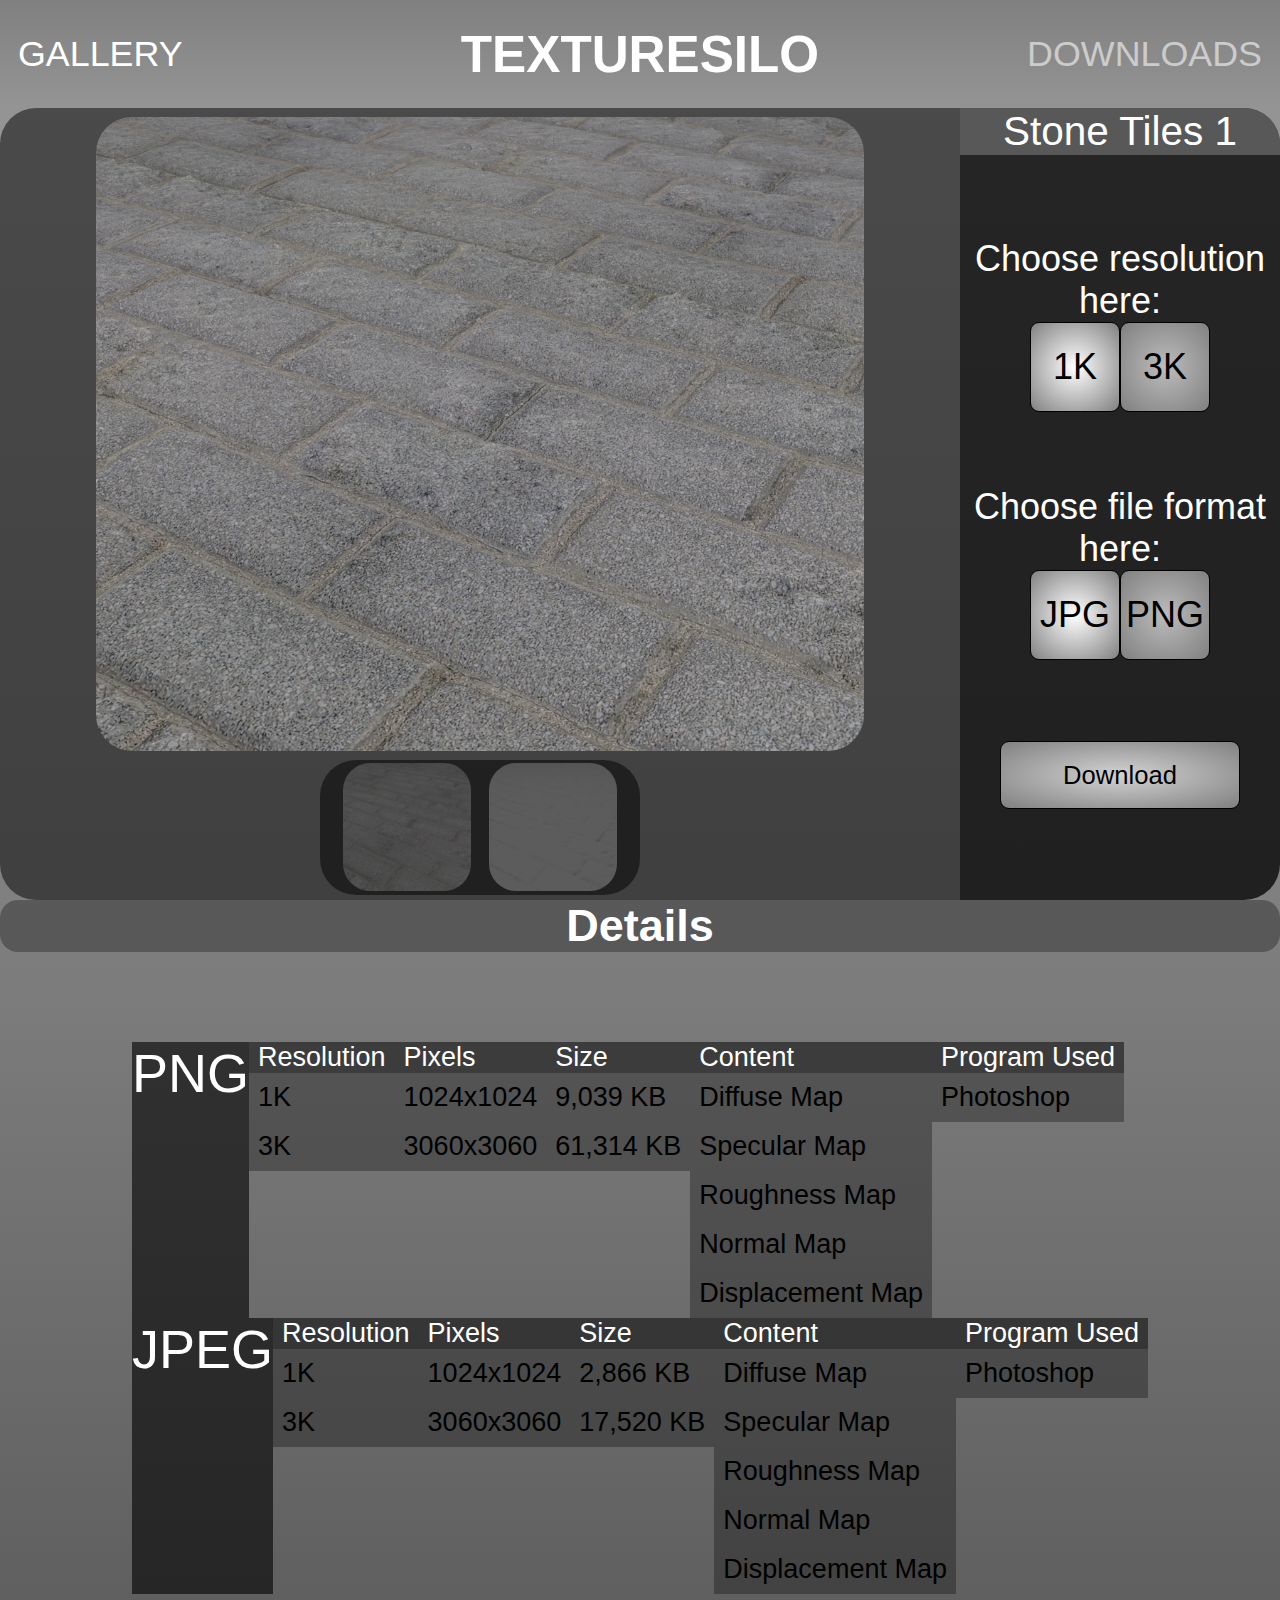
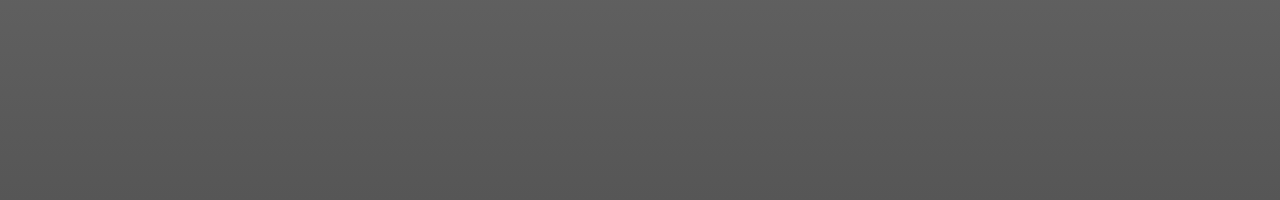
<file: site/download/textures/stone-tiles-1 copy/index.html>
<!DOCTYPE html>
<html lang="en">
<head>
    <meta charset="UTF-8">
    <meta name="viewport" content="width=device-width, initial-scale=1.0">
    <title>TextureSilo - Stone Tiles 1</title>
    <link rel="stylesheet" href="style.css">
</head>
<body>
    <div class="main">
        <div class="navbar">

            <div class="navbar-item-left">
                <a href="/site/gallery">GALLERY</a>
            </div>
    
            <div class="navbar-item-center">
                <a href="/site/main">TEXTURESILO</a>
            </div>
    
            <div class="navbar-item-right">
                <a href="/site/download">DOWNLOADS</a>
            </div>
        </div>
        <div class="menu">
            <div class="download-section">
                <div class="sideleft">
                    <img id="imageslide" src="/display/stone_tiles.png">
                    <div class="imagechoose"><img onclick="ImageSwitch(1);" src="/display/stone_tiles.png"> <img onclick="ImageSwitch(2);" src="/display/stone_tiles_notexture.png"></div>
                </div>
                <div class="sideright">
                    <div class="title">Stone Tiles 1</div>
                    <div class="centering">
                        <div class="qcontainer">
                            <div class="qualitytext">Choose resolution here:</div>
                            <div class="quality"><button class="btn1" onclick="ChangeResolution('1k', this)">1K</button> <button class="btn3" onclick="ChangeResolution('3k', this)">3K</button></div>
                        </div>
                        <div class="jpgpngcontainer">
                            <div class="jpgpngtext">Choose file format here:</div>
                            <div class="switch"><button class="btnjpg" onclick="ChangeFileFormat('jpg', this);">JPG</button> <button class="btnpng" onclick="ChangeFileFormat('png', this);">PNG</button></div>
                        </div>
                        <div class="download-button"><button class="dwnbtn" onclick="DownloadFile();">Download</button></div>
                    </div>
                </div>
            </div>
            <div id="details" class="detail-section">
                <div class="maintext">
                    <h1 style="font-size: 5vh;">Details</h1>
                </div>
                <div class="box">
                    <div class="png"> <p style="font-size: 6vh; background-color: rgba(0, 0, 0, 0.6); color: white;">PNG</p>
                        <div class="resolution">
                            <p class="mainp">Resolution</p>
                            <p class="sp">1K</p>
                            <p class="sp">3K</p>
                        </div>
                        <div class="pixels">
                            <p class="mainp">Pixels</p>
                            <p class="sp">1024x1024</p>
                            <p class="sp">3060x3060</p>
                        </div>
                        <div class="size">
                            <p class="mainp">Size</p>
                            <p class="sp">9,039 KB</p>
                            <p class="sp">61,314 KB</p>
                        </div>
                        <div class="content">
                            <p class="mainp">Content</p>
                            <p class="sp">Diffuse Map</p>
                            <p class="sp">Specular Map</p>
                            <p class="sp">Roughness Map</p>
                            <p class="sp">Normal Map</p>
                            <p class="sp">Displacement Map</p>
                        </div>
                        <div class="progused">
                            <p class="mainp">Program Used</p>
                            <p class="sp">Photoshop</p>
                        </div>
                    </div>
                    <div class="jpg"> <p style="font-size: 6vh; background-color: rgba(0, 0, 0, 0.6); color: white;">JPEG</p>
                        <div class="resolution">
                            <p class="mainp">Resolution</p>
                            <p class="sp">1K</p>
                            <p class="sp">3K</p>
                        </div>
                        <div class="pixels">
                            <p class="mainp">Pixels</p>
                            <p class="sp">1024x1024</p>
                            <p class="sp">3060x3060</p>
                        </div>
                        <div class="size">
                            <p class="mainp">Size</p>
                            <p class="sp">2,866 KB</p>
                            <p class="sp">17,520 KB</p>
                        </div>
                        <div class="content">
                            <p class="mainp">Content</p>
                            <p class="sp">Diffuse Map</p>
                            <p class="sp">Specular Map</p>
                            <p class="sp">Roughness Map</p>
                            <p class="sp">Normal Map</p>
                            <p class="sp">Displacement Map</p>
                        </div>
                        <div class="progused">
                            <p class="mainp">Program Used</p>
                            <p class="sp">Photoshop</p>
                        </div>
                    </div>
                </div>
            </div>
        </div>
    </div>

    <script> // scripts
    var resolution = "1K";
    var file = "jpg";

    function ChangeResolution(type, changingtype) {
        
        if (type == "1k")
        {
            resolution = "1K";
            changingtype.style.background = "radial-gradient(rgb(255, 255, 255),gray)"
        }
        else
        {
            document.querySelector(".btn1").style.background = "radial-gradient(rgb(188, 188, 188),gray)"
        }
        if (type == "3k")
        {
            resolution = "3K";
            changingtype.style.background = "radial-gradient(rgb(255, 255, 255),gray)"
        }
        else
        {
            document.querySelector(".btn3").style.background = "radial-gradient(rgb(188, 188, 188),gray)"
        }
    }

    function ChangeFileFormat(type, changingtype) {
        if (type == "jpg")
        {
            file = "jpg";
            changingtype.style.background = "radial-gradient(rgb(255, 255, 255),gray)"
        }
        else
        {
            document.querySelector(".btnjpg").style.background = "radial-gradient(rgb(188, 188, 188),gray)"
        }
        if (type == "png")
        {
            file = "png";
            changingtype.style.background = "radial-gradient(rgb(255, 255, 255),gray)"
        }
        else
        {
            document.querySelector(".btnpng").style.background = "radial-gradient(rgb(188, 188, 188),gray)"
        }
    }

    function DownloadFile() {
        if (file == "jpg" && resolution == "1K")
        {
            window.open("zipped-files/1K/stone_tiles_1_jpeg_1K.zip")
        }
        if (file == "png" && resolution == "1K")
        {
            window.open("zipped-files/1K/stone_tiles_1_png_1K.zip")
        }
        if (file == "jpg" && resolution == "3K")
        {
            window.open("zipped-files/3K/stone_tiles_1_jpeg_3K.zip")
        }
        if (file == "png" && resolution == "3K")
        {
            window.open("zipped-files/3K/stone_tiles_1_png_3K.zip")
        }
    }
        
    </script>
    <script> //gallery changer
    var imageslide = document.getElementById('imageslide');
    const images = ["/display/stone_tiles.png","/display/stone_tiles_notexture.png"];

        function ImageSwitch(number) {
            if (number == 1)
            {
                imageslide.src = images[0];
            }
            if (number == 2)
            {
                imageslide.src = images[1];
            }
        }
    </script>
</body>
</html>
</file>
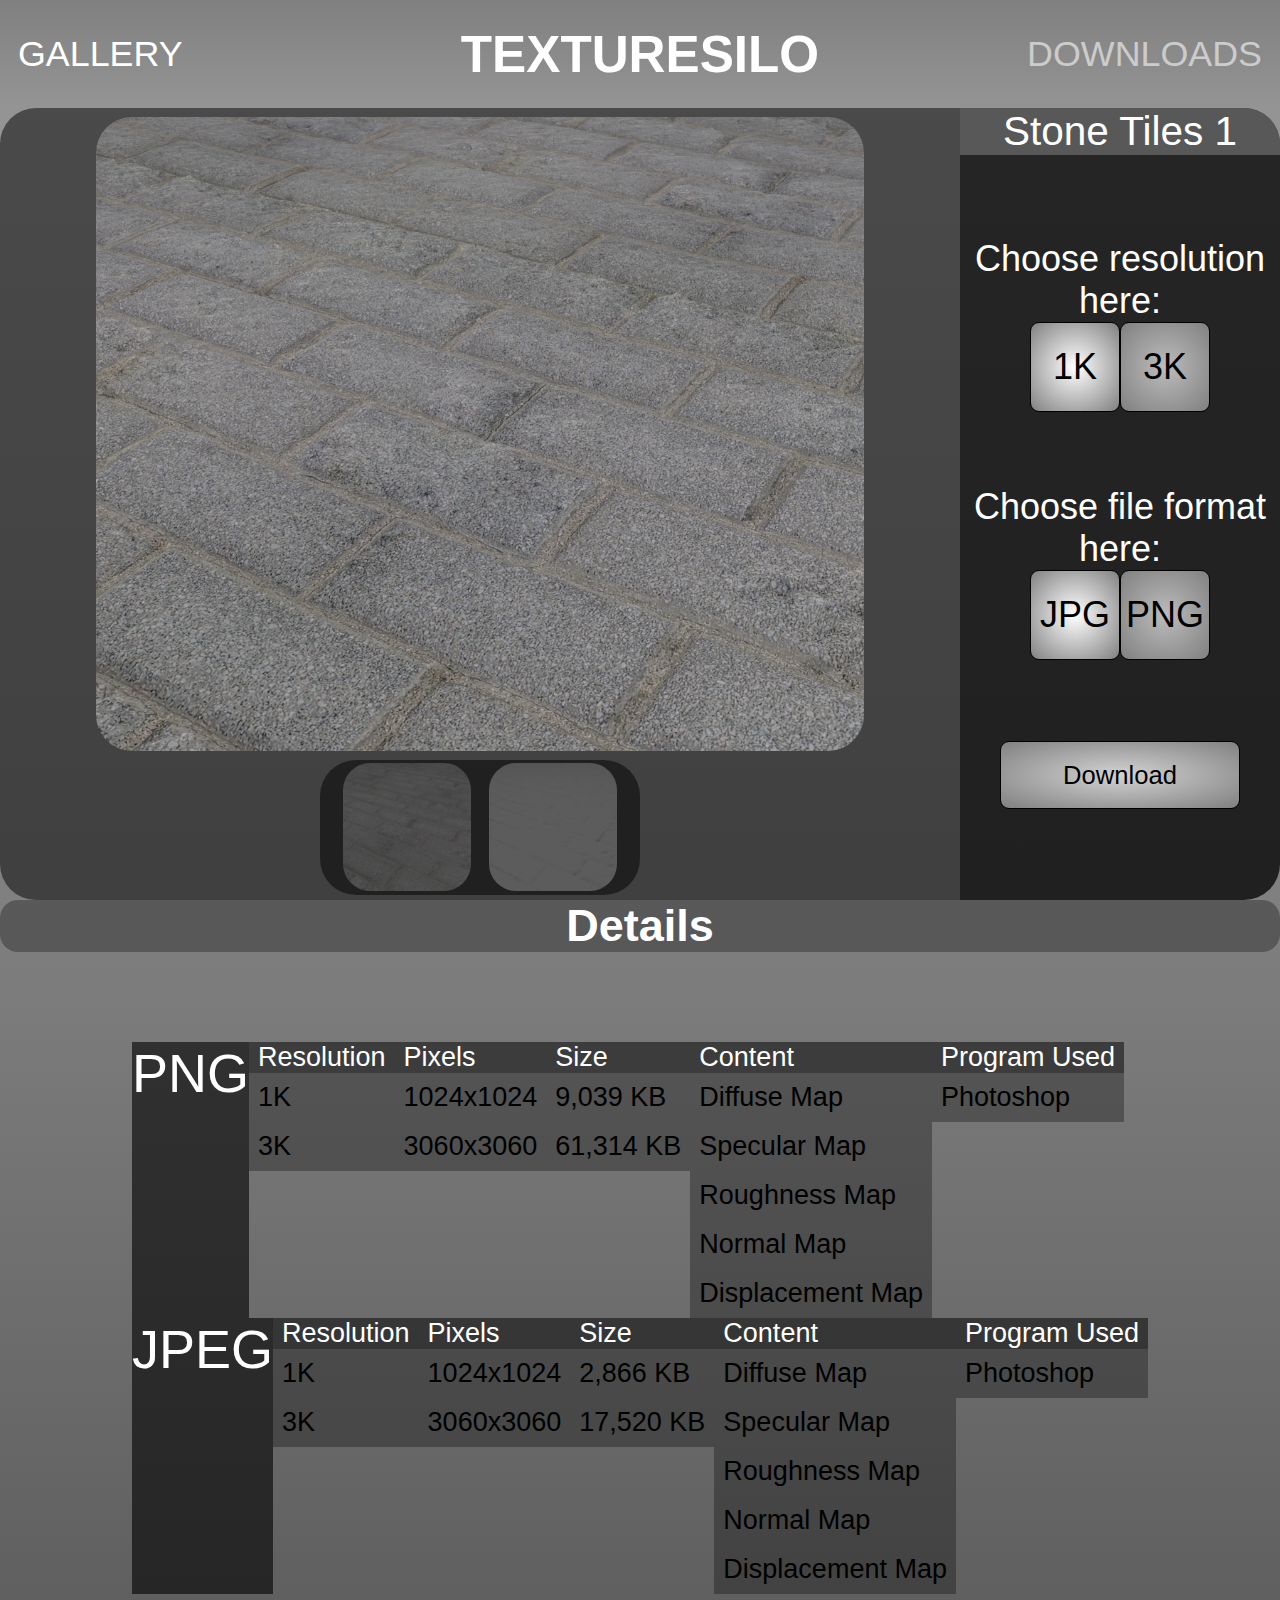
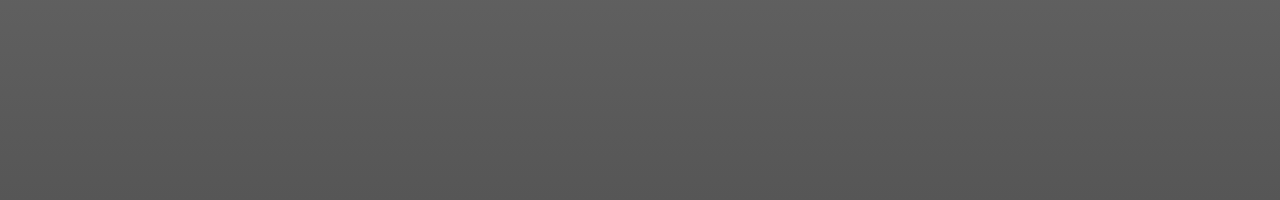
<file: site/download/textures/stone-tiles-1/index.html>
<!DOCTYPE html>
<html lang="en">
<head>
    <meta charset="UTF-8">
    <meta name="viewport" content="width=device-width, initial-scale=1.0">
    <title>TextureSilo - Stone Tiles 1</title>
    <link rel="stylesheet" href="style.css">
</head>
<body>
    <div class="main">
        <div class="navbar">

            <div class="navbar-item-left">
                <a href="../../../gallery/">GALLERY</a>
            </div>
    
            <div class="navbar-item-center">
                <a href="../../../main/">TEXTURESILO</a>
            </div>
    
            <div class="navbar-item-right">
                <a href="../../../download/">DOWNLOADS</a>
            </div>
        </div>
        <div class="menu">
            <div class="download-section">
                <div class="sideleft">
                    <img id="imageslide" src="../../../../display/stone_tiles.png">
                    <div class="imagechoose"><img onclick="ImageSwitch(1);" src="../../../../display/stone_tiles.png"> <img onclick="ImageSwitch(2);" src="../../../../display/stone_tiles_notexture.png"></div>
                </div>
                <div class="sideright">
                    <div class="title">Stone Tiles 1</div>
                    <div class="centering">
                        <div class="qcontainer">
                            <div class="qualitytext">Choose resolution here:</div>
                            <div class="quality"><button class="btn1" onclick="ChangeResolution('1k', this)">1K</button> <button class="btn3" onclick="ChangeResolution('3k', this)">3K</button></div>
                        </div>
                        <div class="jpgpngcontainer">
                            <div class="jpgpngtext">Choose file format here:</div>
                            <div class="switch"><button class="btnjpg" onclick="ChangeFileFormat('jpg', this);">JPG</button> <button class="btnpng" onclick="ChangeFileFormat('png', this);">PNG</button></div>
                        </div>
                        <div class="download-button"><button class="dwnbtn" onclick="DownloadFile();">Download</button></div>
                    </div>
                </div>
            </div>
            <div id="details" class="detail-section">
                <div class="maintext">
                    <h1 style="font-size: 5vh;">Details</h1>
                </div>
                <div class="box">
                    <div class="png"> <p style="font-size: 6vh; background-color: rgba(0, 0, 0, 0.6); color: white;">PNG</p>
                        <div class="resolution">
                            <p class="mainp">Resolution</p>
                            <p class="sp">1K</p>
                            <p class="sp">3K</p>
                        </div>
                        <div class="pixels">
                            <p class="mainp">Pixels</p>
                            <p class="sp">1024x1024</p>
                            <p class="sp">3060x3060</p>
                        </div>
                        <div class="size">
                            <p class="mainp">Size</p>
                            <p class="sp">9,039 KB</p>
                            <p class="sp">61,314 KB</p>
                        </div>
                        <div class="content">
                            <p class="mainp">Content</p>
                            <p class="sp">Diffuse Map</p>
                            <p class="sp">Specular Map</p>
                            <p class="sp">Roughness Map</p>
                            <p class="sp">Normal Map</p>
                            <p class="sp">Displacement Map</p>
                        </div>
                        <div class="progused">
                            <p class="mainp">Program Used</p>
                            <p class="sp">Photoshop</p>
                        </div>
                    </div>
                    <div class="jpg"> <p style="font-size: 6vh; background-color: rgba(0, 0, 0, 0.6); color: white;">JPEG</p>
                        <div class="resolution">
                            <p class="mainp">Resolution</p>
                            <p class="sp">1K</p>
                            <p class="sp">3K</p>
                        </div>
                        <div class="pixels">
                            <p class="mainp">Pixels</p>
                            <p class="sp">1024x1024</p>
                            <p class="sp">3060x3060</p>
                        </div>
                        <div class="size">
                            <p class="mainp">Size</p>
                            <p class="sp">2,866 KB</p>
                            <p class="sp">17,520 KB</p>
                        </div>
                        <div class="content">
                            <p class="mainp">Content</p>
                            <p class="sp">Diffuse Map</p>
                            <p class="sp">Specular Map</p>
                            <p class="sp">Roughness Map</p>
                            <p class="sp">Normal Map</p>
                            <p class="sp">Displacement Map</p>
                        </div>
                        <div class="progused">
                            <p class="mainp">Program Used</p>
                            <p class="sp">Photoshop</p>
                        </div>
                    </div>
                </div>
            </div>
        </div>
    </div>

    <script> // scripts
    var resolution = "1K";
    var file = "jpg";

    function ChangeResolution(type, changingtype) {
        
        if (type == "1k")
        {
            resolution = "1K";
            changingtype.style.background = "radial-gradient(rgb(255, 255, 255),gray)"
        }
        else
        {
            document.querySelector(".btn1").style.background = "radial-gradient(rgb(188, 188, 188),gray)"
        }
        if (type == "3k")
        {
            resolution = "3K";
            changingtype.style.background = "radial-gradient(rgb(255, 255, 255),gray)"
        }
        else
        {
            document.querySelector(".btn3").style.background = "radial-gradient(rgb(188, 188, 188),gray)"
        }
    }

    function ChangeFileFormat(type, changingtype) {
        if (type == "jpg")
        {
            file = "jpg";
            changingtype.style.background = "radial-gradient(rgb(255, 255, 255),gray)"
        }
        else
        {
            document.querySelector(".btnjpg").style.background = "radial-gradient(rgb(188, 188, 188),gray)"
        }
        if (type == "png")
        {
            file = "png";
            changingtype.style.background = "radial-gradient(rgb(255, 255, 255),gray)"
        }
        else
        {
            document.querySelector(".btnpng").style.background = "radial-gradient(rgb(188, 188, 188),gray)"
        }
    }

    function DownloadFile() {
        if (file == "jpg" && resolution == "1K")
        {
            window.open("zipped-files/1K/stone_tiles_1_jpeg_1K.zip")
        }
        if (file == "png" && resolution == "1K")
        {
            window.open("zipped-files/1K/stone_tiles_1_png_1K.zip")
        }
        if (file == "jpg" && resolution == "3K")
        {
            window.open("zipped-files/3K/stone_tiles_1_jpeg_3K.zip")
        }
        if (file == "png" && resolution == "3K")
        {
            window.open("zipped-files/3K/stone_tiles_1_png_3K.zip")
        }
    }
        
    </script>
    <script> //gallery changer
    var imageslide = document.getElementById('imageslide');
    const images = ["../../../../display/stone_tiles.png","../../../../display/stone_tiles_notexture.png"];

        function ImageSwitch(number) {
            if (number == 1)
            {
                imageslide.src = images[0];
            }
            if (number == 2)
            {
                imageslide.src = images[1];
            }
        }
    </script>
</body>
</html>
</file>
<file: site/download/style.css>
*
{
    font-family: 'Segoe UI', sans-serif;
    margin: 0;
    padding: 0;
}
body
{
    background-color: black;
}

.navbar
{
    background: linear-gradient(gray, rgb(148, 148, 148));
    display: flex;
    height: 12vh;
    width: 100%;
    font-size: 2.8vw;
}
.navbar a
{
    text-decoration: none;
    color: white;
    font-weight: 400;
}

.navbar-item-left a
{
    transition: 0.2s;
}
.navbar-item-left a:hover
{
    transition:cubic-bezier(0.075, 0.82, 0.165, 1) 0.5s;
    font-weight: 700;
    font-size: 3vw;
}
.navbar-item-right a
{
    color: rgb(204, 204, 204);
    transition: 0.2s;
}
.navbar-item-right a:hover
{
    transition:cubic-bezier(0.075, 0.82, 0.165, 1) 0.5s;
    font-weight: 700;
    font-size: 3vw;
}
.navbar-item-center a
{
    transition:cubic-bezier(0.075, 0.82, 0.165, 1) 0.5s;
    font-size: 4vw;
    font-weight: 700;
}
.navbar-item-center a:hover
{
    transition:cubic-bezier(0.075, 0.82, 0.165, 1) 0.5s;
    font-size: 4.5vw;
    font-weight: 900;
}


.navbar-item-left
{
    display: flex;
    width: 33.3%;
    transition: 0.2s;
    padding: 2vh;
    justify-content: left;
    align-items: center;
}
.navbar-item-right
{
    display: flex;
    width: 33.3%;
    transition: 0.2s;
    padding: 2vh;
    justify-content: right;
    align-items: center;
}
.navbar-item-center
{
    display: flex;
    justify-content: center;
    align-items: center;
    text-align: center;
    width: 33.3%;
    transition: 0.2s;
}

.download-section 
{
    display: flex;
    justify-content: flex-start;
    align-items: center;
    flex-direction: column;
    width: 100%;
    height: 150vh;
    background: linear-gradient(rgb(148,148,148), black);
}

.info-box::before
{
    filter: opacity(0);
}
.info-box
{
    margin: 0.5vh;
    transition:cubic-bezier(0.075, 0.82, 0.165, 1) 0.5s;
    color:white;
    font-size: 1.5vw;
    display: flex;
    border-radius: 3vh;
    background-color: rgba(48, 48, 48, 0.595);
    width: 60vw;
    height: 30vh;
}
.info-box .name
{
    margin: 0.1vh;
    display:flex;
    justify-content: center;
    background-color: rgba(0, 0, 0, 0.595);
    border-radius: 2vh;
    height: fit-content;
    width: 100%;
}
.info-box .imagerep
{
    border-radius: 3vh;
    display: flex;
    justify-content: center;
    align-items: center;
    width: fit-content;
    background-color: rgb(48, 48, 48);
    height: 25vh;
    width: 25vh;
}
.info-box .imagerep img
{
    border-radius: 4vh;
    width: 24vh;
}
.info-box .buttons button
{
    transition:cubic-bezier(0.075, 0.82, 0.165, 1) 0.5s;
    font-weight: 500;
    font-size: 2vw;
    border: 0.3vh black solid;
    border-radius: 2vh;
    background-color:rgb(205, 205, 205);
    width: 20vw;
    height: 10vh;
}
.info-box .buttons button:hover
{
    cursor: pointer;
    transition:cubic-bezier(0.075, 0.82, 0.165, 1) 0.5s;
    font-weight: 700;
    font-size: 2.6vw;
    border: 0.1vh black solid;
    border-radius: 3vh;
    background-color:rgb(255, 255, 255);
}
.info-box .buttons button:active
{
    transition:cubic-bezier(0.075, 0.82, 0.165, 1) 0.2s;
    font-weight: 700;
    font-size: 2.6vw;
    border: 0vh;
    border-radius: 2vh;
    background-color:rgb(163, 163, 163);
}
.info-box .box-part1
{
    width: 100%;
    transition:cubic-bezier(0.075, 0.82, 0.165, 1) 0.2s;
    display: flex;
    flex-direction: column;
    justify-content: center;
    align-items: center;
}
.info-box .box-part2
{
    width: 100%;
    transition:cubic-bezier(0.075, 0.82, 0.165, 1) 0.2s;
    display: flex;
    justify-content: center;
    align-items: center;
}
.info-box .box-part2 .button-download
{
    padding-bottom: 0.5vh;
}
</file>
<file: site/gallery/style.css>
*
{
    font-family: 'Segoe UI', sans-serif;
    margin: 0;
    padding: 0;
}
body
{
    background-color: black;
}

.navbar
{
    background: linear-gradient(gray, rgb(148, 148, 148));
    display: flex;
    height: 12vh;
    width: 100%;
    font-size: 2.8vw;
}
.navbar a
{
    text-decoration: none;
    color: white;
    font-weight: 400;
}

.navbar-item-left a
{
    color: rgb(204, 204, 204);
    transition: 0.2s;
}
.navbar-item-left a:hover
{
    transition:cubic-bezier(0.075, 0.82, 0.165, 1) 0.5s;
    font-weight: 700;
    font-size: 3vw;
}
.navbar-item-right a
{
    transition: 0.2s;
}
.navbar-item-right a:hover
{
    transition:cubic-bezier(0.075, 0.82, 0.165, 1) 0.5s;
    font-weight: 700;
    font-size: 3vw;
}
.navbar-item-center a
{
    transition:cubic-bezier(0.075, 0.82, 0.165, 1) 0.5s;
    font-size: 4vw;
    font-weight: 700;
}
.navbar-item-center a:hover
{
    transition:cubic-bezier(0.075, 0.82, 0.165, 1) 0.5s;
    font-size: 4.5vw;
    font-weight: 900;
}


.navbar-item-left
{
    display: flex;
    width: 33.3%;
    transition: 0.2s;
    padding: 2vh;
    justify-content: left;
    align-items: center;
}
.navbar-item-right
{
    display: flex;
    width: 33.3%;
    transition: 0.2s;
    padding: 2vh;
    justify-content: right;
    align-items: center;
}
.navbar-item-center
{
    display: flex;
    justify-content: center;
    align-items: center;
    text-align: center;
    width: 33.3%;
    transition: 0.2s;
}

.container
{
    transition: cubic-bezier(0.075, 0.82, 0.165, 1) 2s;
    width: 100%;
    height: 88vh;
    background: linear-gradient(rgb(8,8,8), black);
}
.container .main-image-container
{
    display: flex;
    justify-content: center;
    align-items: center;
    height: 100%;
}
.container .main-image-container .image-container
{
    display: flex;
    justify-content: center;
    align-items: center;
    flex-direction: column;
    background-color: rgba(148, 148, 148, 0.2);
    border-radius: 5vh;
    height: 100%;
    width: 75%;
}
.container .main-image-container .image-container img
{
    transition: cubic-bezier(0.075, 0.82, 0.165, 1) 0.3s;
    user-select: none;
    -webkit-user-drag: none;
    border-radius: 2vh;
    height: 85vh;
    width: 75%;
    object-fit: cover;
}
.container .main-image-container .image-container .zoom-slider-container
{
    transition: cubic-bezier(0.075, 0.82, 0.165, 1) 0.2s;
    display: flex;
    align-items: center;
    justify-content: center;
    border-radius: 1vh;
    background-color: rgba(0, 0, 0, 0.5);
    width: 50%;
}
.container .main-image-container .image-container .zoom-slider-container .slider
{
    -webkit-appearance: none;
    appearance: none;
    border-radius: 1vh;
    width: 10vw;
    height: 1vh;
    outline: none;
}
.container .main-image-container .image-container .zoom-slider-container .slider::-webkit-slider-thumb 
{
    -webkit-appearance: none;
    appearance: none;
    width: 2vh;
    height: 2vh;
    background: gray;
    border-radius: 100%;
    cursor: pointer;
}
.container .main-image-container .arrow-left
{
    display: flex;
    justify-content: center;
    align-items: center;
    height: 5vh;
    width: 5vh;
    font-size: 2vh;
    border-radius: 2vh;
    border: solid 0.25vh;
    border-color: rgb(64, 64, 64);
    background-color: black;
    color: rgb(64, 64, 64);
}
.container .main-image-container .arrow-left:hover
{
    cursor: pointer;
    background-color: rgb(8, 8, 8);
    font-size: 3vh;
    border: solid 0.26vh;
    color: rgb(96, 96, 96);
    user-select: none;
}
.container .main-image-container .arrow-left:active
{
    font-size: 2.5vh;
    border: solid 0.25vh;
    color: rgb(84, 84, 84);
    user-select: none;
}
.container .main-image-container .arrow-right
{
    display: flex;
    justify-content: center;
    align-items: center;
    height: 5vh;
    width: 5vh;
    font-size: 2vh;
    border-radius: 2vh;
    border: solid 0.25vh;
    border-color: rgb(64, 64, 64);
    background-color: black;
    color: rgb(64, 64, 64);
}
.container .main-image-container .arrow-right:hover
{
    cursor: pointer;
    background-color: rgb(8, 8, 8);
    font-size: 3vh;
    border: solid 0.26vh;
    color: rgb(96, 96, 96);
    user-select: none;
}
.container .main-image-container .arrow-right:active
{
    font-size: 2.5vh;
    border: solid 0.25vh;
    color: rgb(84, 84, 84);
    user-select: none;
}
.switch 
{
    width: 2vh;
    height: 2vh;
    background-color: rgb(92, 92, 92);
}
.switch:hover
{
    cursor: pointer;
    background-color: rgb(64, 64, 64);
}
.switch:active
{
    background-color: rgb(41, 41, 41);
}
</file>
<file: site/download/textures/brick_wall_1 copy/style.css>
*
{
    font-family: 'Segoe UI', sans-serif;
    margin: 0;
    padding: 0;
}
body
{
    background-color: black;
}

.navbar
{
    background: linear-gradient(gray, rgb(148, 148, 148));
    display: flex;
    height: 12vh;
    width: 100%;
    font-size: 2.8vw;
}
.navbar a
{
    text-decoration: none;
    color: white;
    font-weight: 400;
}

.navbar-item-left a
{
    transition: 0.2s;
}
.navbar-item-left a:hover
{
    transition:cubic-bezier(0.075, 0.82, 0.165, 1) 0.5s;
    font-weight: 700;
    font-size: 3vw;
}
.navbar-item-right a
{
    color: rgb(204, 204, 204);
    transition: 0.2s;
}
.navbar-item-right a:hover
{
    transition:cubic-bezier(0.075, 0.82, 0.165, 1) 0.5s;
    font-weight: 700;
    font-size: 3vw;
}
.navbar-item-center a
{
    transition:cubic-bezier(0.075, 0.82, 0.165, 1) 0.5s;
    font-size: 4vw;
    font-weight: 700;
}
.navbar-item-center a:hover
{
    transition:cubic-bezier(0.075, 0.82, 0.165, 1) 0.5s;
    font-size: 4.5vw;
    font-weight: 900;
}


.navbar-item-left
{
    display: flex;
    width: 33.3%;
    transition: 0.2s;
    padding: 2vh;
    justify-content: left;
    align-items: center;
}
.navbar-item-right
{
    display: flex;
    width: 33.3%;
    transition: 0.2s;
    padding: 2vh;
    justify-content: right;
    align-items: center;
}
.navbar-item-center
{
    display: flex;
    justify-content: center;
    align-items: center;
    text-align: center;
    width: 33.3%;
    transition: 0.2s;
}

.download-section
{
    display: flex;
    width: 100%;
    height: 88vh;
    background: linear-gradient(rgb(148,148,148),gray);
}
.download-section .sideleft
{
    display: flex;
    justify-content: flex-start;
    align-items: center;
    flex-direction: column;
    width: 75vw;
    height: 100%;
    background-color: rgba(0, 0, 0, 0.5);
    border-top-left-radius: 4vh;
    border-bottom-left-radius: 4vh;
}
.download-section .sideleft #imageslide
{
    margin: 1vh;
    height: 80%;
    width: 80%;
    border-radius: 4vh;
    object-fit: cover;
}
.download-section .sideleft .imagechoose
{
    display: flex;
    justify-content: center;
    align-items: center;
    flex-direction: row;
    width: 25vw;
    height: 15vh;
    background-color: rgba(0, 0, 0, 0.5);
    border-radius: 4vh;
}
.download-section .sideleft .imagechoose img
{
    transition: cubic-bezier(0.075, 0.82, 0.165, 1) 0.15s;
    filter: opacity(0.5);
    margin: 1vh;
    border-radius: 3vh;
    width: 40%;
    height: 95%;
    object-fit: cover;
}
.download-section .sideleft .imagechoose img:hover
{
    transition: cubic-bezier(0.075, 0.82, 0.165, 1) 0.2s;
    filter: opacity(0.9);
    height: 100%;
    width: 40%;
    cursor: pointer;
}
.download-section .sideleft .imagechoose img:active
{
    filter: opacity(0.8);
    height: 97.5%;
    width: 38.5%;
    cursor: pointer;
}
.download-section .sideright
{
    display: flex;
    flex-direction: column;
    width: 25%;
    height: 100%;
    background-color: rgba(0, 0, 0, 0.75);
    border-top-right-radius: 4vh;
    border-bottom-right-radius: 4vh;
}
.download-section .sideright .centering
{
    height: 100%;
    display: flex;
    justify-content: center;
    align-items: center;
    flex-direction: column;
}
.download-section .sideright .title
{
    display: flex;
    justify-content: center;
    text-align: center;
    width: 100%;
    height: fit-content;
    color: white;
    background-color: rgba(105, 105, 105, 0.75);
    border-top-right-radius: 4vh;
    font-size: 4.5vh;
}
.download-section .sideright .qcontainer
{
    width: 100%;
    height: 20vh;
    display: flex;
    justify-content: center;
    flex-direction: column;
}
.download-section .sideright .quality
{
    display: flex;
    justify-content: center;
    align-items: center;
    width: 100%;
    height: fit-content;
}
.download-section .sideright .jpgpngcontainer
{
    width: 100%;
    height: 35vh;
    display: flex;
    justify-content: center;
    flex-direction: column;
}
.download-section .sideright .jpgpngcontainer .switch
{
    width: 100%;
    height: fit-content;
    display: flex;
    justify-content: center;
    align-items: center;
}
.download-section .sideright .quality .btn1
{
    transition: cubic-bezier(0.075, 0.82, 0.165, 1) 0.2s;
    border-radius: 1vh;
    border: solid 0.1vh;
    border-color: rgb(0, 0, 0);
    background: radial-gradient(rgb(255, 255, 255),gray);
    font-size: 4vh;
    width: 10vh;
    height: 10vh;
}
.download-section .sideright .quality .btn1:hover
{
    transition: cubic-bezier(0.075, 0.82, 0.165, 1) 0.5s;
    cursor: pointer;
    background: radial-gradient(rgb(212, 212, 212),gray);
    font-size: 4vh;
    width: 11vh;
    height: 11vh;
}
.download-section .sideright .quality .btn1:active
{
    transition: cubic-bezier(0.075, 0.82, 0.165, 1) 0.5s;
    border-color: rgb(70, 70, 70);
    width: 10.5vh;
    height: 10.5vh;
}
.download-section .sideright .quality .btn3
{
    transition: cubic-bezier(0.075, 0.82, 0.165, 1) 0.2s;
    border-radius: 1vh;
    border: solid 0.1vh;
    border-color: rgb(0, 0, 0);
    background: radial-gradient(rgb(188, 188, 188),gray);
    font-size: 4vh;
    width: 10vh;
    height: 10vh;
}
.download-section .sideright .quality .btn3:hover
{
    transition: cubic-bezier(0.075, 0.82, 0.165, 1) 0.5s;
    cursor: pointer;
    border-radius: 1vh;
    border: solid 0.1vh;
    border-color: rgb(0, 0, 0);
    background: radial-gradient(rgb(212, 212, 212),gray);
    font-size: 4vh;
    width: 11vh;
    height: 11vh;
}
.download-section .sideright .quality .btn3:active
{
    transition: cubic-bezier(0.075, 0.82, 0.165, 1) 0.5s;
    border-color: rgb(70, 70, 70);
    width: 10.5vh;
    height: 10.5vh;
}
.download-section .sideright .qcontainer .qualitytext
{
    display: flex;
    justify-content: center;
    width: 100%;
    height: fit-content;
    color:white;
    font-size: 4vh;
    text-align: center;
}
.download-section .sideright .jpgpngcontainer .switch .btnjpg
{
    transition: cubic-bezier(0.075, 0.82, 0.165, 1) 0.2s;
    border-radius: 1vh;
    border: solid 0.1vh;
    border-color: rgb(0, 0, 0);
    background: radial-gradient(rgb(255, 255, 255),gray);
    font-size: 4vh;
    width: 10vh;
    height: 10vh;
}
.download-section .sideright .jpgpngcontainer .switch .btnjpg:hover
{
    transition: cubic-bezier(0.075, 0.82, 0.165, 1) 0.5s;
    cursor: pointer;
    background: radial-gradient(rgb(212, 212, 212),gray);
    font-size: 4vh;
    width: 11vh;
    height: 11vh;
}
.download-section .sideright .jpgpngcontainer .switch .btnjpg:active
{
    transition: cubic-bezier(0.075, 0.82, 0.165, 1) 0.5s;
    border-color: rgb(70, 70, 70);
    width: 10.5vh;
    height: 10.5vh;
}
.download-section .sideright .jpgpngcontainer .switch .btnpng
{
    transition: cubic-bezier(0.075, 0.82, 0.165, 1) 0.2s;
    border-radius: 1vh;
    border: solid 0.1vh;
    border-color: rgb(0, 0, 0);
    background: radial-gradient(rgb(188, 188, 188),gray);
    font-size: 4vh;
    width: 10vh;
    height: 10vh;
}
.download-section .sideright .jpgpngcontainer .switch .btnpng:hover
{
    transition: cubic-bezier(0.075, 0.82, 0.165, 1) 0.5s;
    cursor: pointer;
    border-radius: 1vh;
    border: solid 0.1vh;
    border-color: rgb(0, 0, 0);
    background: radial-gradient(rgb(212, 212, 212),gray);
    font-size: 4vh;
    width: 11vh;
    height: 11vh;
}.download-section .sideright .jpgpngcontainer .switch .btnpng:active
{
    transition: cubic-bezier(0.075, 0.82, 0.165, 1) 0.5s;
    border-color: rgb(70, 70, 70);
    width: 10.5vh;
    height: 10.5vh;
}
.download-section .sideright .jpgpngcontainer .jpgpngtext
{
    display: flex;
    justify-content: center;
    width: 100%;
    color:white;
    font-size: 4vh;
    text-align: center;
}
.download-section .sideright .download-button
{
    display: flex;
    justify-content: center;
    align-items: center;
    width: 75%;
    height: 10vh;
}
.download-section .sideright .download-button .dwnbtn
{
    display: flex;
    justify-content: center;
    align-items: center;
    width: 100%;
    height: 7.5vh;
    border-radius: 1vh;
    border: solid 0.1vh;
    border-color: black;
    background: radial-gradient(lightgray,gray);
    font-size: 2vw;
    text-align: center;
}
.download-section .sideright .download-button .dwnbtn:hover
{
    cursor: pointer;
    transition: cubic-bezier(0.075, 0.82, 0.165, 1) 0.5s;
    height: 10vh;
    background: radial-gradient(rgb(255, 255, 255),gray);
    font-size: 2.1vw;
    text-align: center;
}
.download-section .sideright .download-button .dwnbtn:active
{
    transition: cubic-bezier(0.075, 0.82, 0.165, 1) 0.2s;
    height: 9.5vh;
    background: radial-gradient(rgb(233, 233, 233),gray);
    font-size: 1.9vw;
    text-align: center;
}

.detail-section
{
    overflow: hidden;
    display: flex;
    justify-content: flex-start;
    align-items: center;
    flex-direction: column;
    height: 100vh;
    width: 100%;
    background: linear-gradient(gray, rgb(86, 86, 86));
}
.detail-section .box
{
    margin-top: 10vh
}
.detail-section .maintext
{
    border-radius: 2vh;
    display: flex;
    justify-content: center;
    width: 100%;
    background-color: rgba(0, 0, 0, 0.3);
    color: white;
}
.detail-section .box .png 
{
    display: flex;
}
.detail-section .box .png .sp
{
    background-color: rgba(0, 0, 0, 0.3);
    font-size: 3vh;
    padding: 1vh;
}
.detail-section .box .jpg
{
    display: flex;
}
.detail-section .box .jpg .sp
{
    background-color: rgba(0, 0, 0, 0.3);
    font-size: 3vh;
    padding: 1vh;
}
.detail-section .box .mainp
{
    font-size: 3vh;
    padding-right: 1vh;
    padding-left: 1vh;
    background-color: rgba(0, 0, 0, 0.5);
    color: white;
}
</file>
<file: site/download/textures/brick_wall_1/style.css>
*
{
    font-family: 'Segoe UI', sans-serif;
    margin: 0;
    padding: 0;
}
body
{
    background-color: black;
}

.navbar
{
    background: linear-gradient(gray, rgb(148, 148, 148));
    display: flex;
    height: 12vh;
    width: 100%;
    font-size: 2.8vw;
}
.navbar a
{
    text-decoration: none;
    color: white;
    font-weight: 400;
}

.navbar-item-left a
{
    transition: 0.2s;
}
.navbar-item-left a:hover
{
    transition:cubic-bezier(0.075, 0.82, 0.165, 1) 0.5s;
    font-weight: 700;
    font-size: 3vw;
}
.navbar-item-right a
{
    color: rgb(204, 204, 204);
    transition: 0.2s;
}
.navbar-item-right a:hover
{
    transition:cubic-bezier(0.075, 0.82, 0.165, 1) 0.5s;
    font-weight: 700;
    font-size: 3vw;
}
.navbar-item-center a
{
    transition:cubic-bezier(0.075, 0.82, 0.165, 1) 0.5s;
    font-size: 4vw;
    font-weight: 700;
}
.navbar-item-center a:hover
{
    transition:cubic-bezier(0.075, 0.82, 0.165, 1) 0.5s;
    font-size: 4.5vw;
    font-weight: 900;
}


.navbar-item-left
{
    display: flex;
    width: 33.3%;
    transition: 0.2s;
    padding: 2vh;
    justify-content: left;
    align-items: center;
}
.navbar-item-right
{
    display: flex;
    width: 33.3%;
    transition: 0.2s;
    padding: 2vh;
    justify-content: right;
    align-items: center;
}
.navbar-item-center
{
    display: flex;
    justify-content: center;
    align-items: center;
    text-align: center;
    width: 33.3%;
    transition: 0.2s;
}

.download-section
{
    display: flex;
    width: 100%;
    height: 88vh;
    background: linear-gradient(rgb(148,148,148),gray);
}
.download-section .sideleft
{
    display: flex;
    justify-content: flex-start;
    align-items: center;
    flex-direction: column;
    width: 75vw;
    height: 100%;
    background-color: rgba(0, 0, 0, 0.5);
    border-top-left-radius: 4vh;
    border-bottom-left-radius: 4vh;
}
.download-section .sideleft #imageslide
{
    margin: 1vh;
    height: 80%;
    width: 80%;
    border-radius: 4vh;
    object-fit: cover;
}
.download-section .sideleft .imagechoose
{
    display: flex;
    justify-content: center;
    align-items: center;
    flex-direction: row;
    width: 25vw;
    height: 15vh;
    background-color: rgba(0, 0, 0, 0.5);
    border-radius: 4vh;
}
.download-section .sideleft .imagechoose img
{
    transition: cubic-bezier(0.075, 0.82, 0.165, 1) 0.15s;
    filter: opacity(0.5);
    margin: 1vh;
    border-radius: 3vh;
    width: 40%;
    height: 95%;
    object-fit: cover;
}
.download-section .sideleft .imagechoose img:hover
{
    transition: cubic-bezier(0.075, 0.82, 0.165, 1) 0.2s;
    filter: opacity(0.9);
    height: 100%;
    width: 40%;
    cursor: pointer;
}
.download-section .sideleft .imagechoose img:active
{
    filter: opacity(0.8);
    height: 97.5%;
    width: 38.5%;
    cursor: pointer;
}
.download-section .sideright
{
    display: flex;
    flex-direction: column;
    width: 25%;
    height: 100%;
    background-color: rgba(0, 0, 0, 0.75);
    border-top-right-radius: 4vh;
    border-bottom-right-radius: 4vh;
}
.download-section .sideright .centering
{
    height: 100%;
    display: flex;
    justify-content: center;
    align-items: center;
    flex-direction: column;
}
.download-section .sideright .title
{
    display: flex;
    justify-content: center;
    text-align: center;
    width: 100%;
    height: fit-content;
    color: white;
    background-color: rgba(105, 105, 105, 0.75);
    border-top-right-radius: 4vh;
    font-size: 4.5vh;
}
.download-section .sideright .qcontainer
{
    width: 100%;
    height: 20vh;
    display: flex;
    justify-content: center;
    flex-direction: column;
}
.download-section .sideright .quality
{
    display: flex;
    justify-content: center;
    align-items: center;
    width: 100%;
    height: fit-content;
}
.download-section .sideright .jpgpngcontainer
{
    width: 100%;
    height: 35vh;
    display: flex;
    justify-content: center;
    flex-direction: column;
}
.download-section .sideright .jpgpngcontainer .switch
{
    width: 100%;
    height: fit-content;
    display: flex;
    justify-content: center;
    align-items: center;
}
.download-section .sideright .quality .btn1
{
    transition: cubic-bezier(0.075, 0.82, 0.165, 1) 0.2s;
    border-radius: 1vh;
    border: solid 0.1vh;
    border-color: rgb(0, 0, 0);
    background: radial-gradient(rgb(255, 255, 255),gray);
    font-size: 4vh;
    width: 10vh;
    height: 10vh;
}
.download-section .sideright .quality .btn1:hover
{
    transition: cubic-bezier(0.075, 0.82, 0.165, 1) 0.5s;
    cursor: pointer;
    background: radial-gradient(rgb(212, 212, 212),gray);
    font-size: 4vh;
    width: 11vh;
    height: 11vh;
}
.download-section .sideright .quality .btn1:active
{
    transition: cubic-bezier(0.075, 0.82, 0.165, 1) 0.5s;
    border-color: rgb(70, 70, 70);
    width: 10.5vh;
    height: 10.5vh;
}
.download-section .sideright .quality .btn3
{
    transition: cubic-bezier(0.075, 0.82, 0.165, 1) 0.2s;
    border-radius: 1vh;
    border: solid 0.1vh;
    border-color: rgb(0, 0, 0);
    background: radial-gradient(rgb(188, 188, 188),gray);
    font-size: 4vh;
    width: 10vh;
    height: 10vh;
}
.download-section .sideright .quality .btn3:hover
{
    transition: cubic-bezier(0.075, 0.82, 0.165, 1) 0.5s;
    cursor: pointer;
    border-radius: 1vh;
    border: solid 0.1vh;
    border-color: rgb(0, 0, 0);
    background: radial-gradient(rgb(212, 212, 212),gray);
    font-size: 4vh;
    width: 11vh;
    height: 11vh;
}
.download-section .sideright .quality .btn3:active
{
    transition: cubic-bezier(0.075, 0.82, 0.165, 1) 0.5s;
    border-color: rgb(70, 70, 70);
    width: 10.5vh;
    height: 10.5vh;
}
.download-section .sideright .qcontainer .qualitytext
{
    display: flex;
    justify-content: center;
    width: 100%;
    height: fit-content;
    color:white;
    font-size: 4vh;
    text-align: center;
}
.download-section .sideright .jpgpngcontainer .switch .btnjpg
{
    transition: cubic-bezier(0.075, 0.82, 0.165, 1) 0.2s;
    border-radius: 1vh;
    border: solid 0.1vh;
    border-color: rgb(0, 0, 0);
    background: radial-gradient(rgb(255, 255, 255),gray);
    font-size: 4vh;
    width: 10vh;
    height: 10vh;
}
.download-section .sideright .jpgpngcontainer .switch .btnjpg:hover
{
    transition: cubic-bezier(0.075, 0.82, 0.165, 1) 0.5s;
    cursor: pointer;
    background: radial-gradient(rgb(212, 212, 212),gray);
    font-size: 4vh;
    width: 11vh;
    height: 11vh;
}
.download-section .sideright .jpgpngcontainer .switch .btnjpg:active
{
    transition: cubic-bezier(0.075, 0.82, 0.165, 1) 0.5s;
    border-color: rgb(70, 70, 70);
    width: 10.5vh;
    height: 10.5vh;
}
.download-section .sideright .jpgpngcontainer .switch .btnpng
{
    transition: cubic-bezier(0.075, 0.82, 0.165, 1) 0.2s;
    border-radius: 1vh;
    border: solid 0.1vh;
    border-color: rgb(0, 0, 0);
    background: radial-gradient(rgb(188, 188, 188),gray);
    font-size: 4vh;
    width: 10vh;
    height: 10vh;
}
.download-section .sideright .jpgpngcontainer .switch .btnpng:hover
{
    transition: cubic-bezier(0.075, 0.82, 0.165, 1) 0.5s;
    cursor: pointer;
    border-radius: 1vh;
    border: solid 0.1vh;
    border-color: rgb(0, 0, 0);
    background: radial-gradient(rgb(212, 212, 212),gray);
    font-size: 4vh;
    width: 11vh;
    height: 11vh;
}.download-section .sideright .jpgpngcontainer .switch .btnpng:active
{
    transition: cubic-bezier(0.075, 0.82, 0.165, 1) 0.5s;
    border-color: rgb(70, 70, 70);
    width: 10.5vh;
    height: 10.5vh;
}
.download-section .sideright .jpgpngcontainer .jpgpngtext
{
    display: flex;
    justify-content: center;
    width: 100%;
    color:white;
    font-size: 4vh;
    text-align: center;
}
.download-section .sideright .download-button
{
    display: flex;
    justify-content: center;
    align-items: center;
    width: 75%;
    height: 10vh;
}
.download-section .sideright .download-button .dwnbtn
{
    display: flex;
    justify-content: center;
    align-items: center;
    width: 100%;
    height: 7.5vh;
    border-radius: 1vh;
    border: solid 0.1vh;
    border-color: black;
    background: radial-gradient(lightgray,gray);
    font-size: 2vw;
    text-align: center;
}
.download-section .sideright .download-button .dwnbtn:hover
{
    cursor: pointer;
    transition: cubic-bezier(0.075, 0.82, 0.165, 1) 0.5s;
    height: 10vh;
    background: radial-gradient(rgb(255, 255, 255),gray);
    font-size: 2.1vw;
    text-align: center;
}
.download-section .sideright .download-button .dwnbtn:active
{
    transition: cubic-bezier(0.075, 0.82, 0.165, 1) 0.2s;
    height: 9.5vh;
    background: radial-gradient(rgb(233, 233, 233),gray);
    font-size: 1.9vw;
    text-align: center;
}

.detail-section
{
    overflow: hidden;
    display: flex;
    justify-content: flex-start;
    align-items: center;
    flex-direction: column;
    height: 100vh;
    width: 100%;
    background: linear-gradient(gray, rgb(86, 86, 86));
}
.detail-section .box
{
    margin-top: 10vh
}
.detail-section .maintext
{
    border-radius: 2vh;
    display: flex;
    justify-content: center;
    width: 100%;
    background-color: rgba(0, 0, 0, 0.3);
    color: white;
}
.detail-section .box .png 
{
    display: flex;
}
.detail-section .box .png .sp
{
    background-color: rgba(0, 0, 0, 0.3);
    font-size: 3vh;
    padding: 1vh;
}
.detail-section .box .jpg
{
    display: flex;
}
.detail-section .box .jpg .sp
{
    background-color: rgba(0, 0, 0, 0.3);
    font-size: 3vh;
    padding: 1vh;
}
.detail-section .box .mainp
{
    font-size: 3vh;
    padding-right: 1vh;
    padding-left: 1vh;
    background-color: rgba(0, 0, 0, 0.5);
    color: white;
}
</file>
<file: site/download/textures/dirt_1/style.css>
*
{
    font-family: 'Segoe UI', sans-serif;
    margin: 0;
    padding: 0;
}
body
{
    background-color: black;
}

.navbar
{
    background: linear-gradient(gray, rgb(148, 148, 148));
    display: flex;
    height: 12vh;
    width: 100%;
    font-size: 2.8vw;
}
.navbar a
{
    text-decoration: none;
    color: white;
    font-weight: 400;
}

.navbar-item-left a
{
    transition: 0.2s;
}
.navbar-item-left a:hover
{
    transition:cubic-bezier(0.075, 0.82, 0.165, 1) 0.5s;
    font-weight: 700;
    font-size: 3vw;
}
.navbar-item-right a
{
    color: rgb(204, 204, 204);
    transition: 0.2s;
}
.navbar-item-right a:hover
{
    transition:cubic-bezier(0.075, 0.82, 0.165, 1) 0.5s;
    font-weight: 700;
    font-size: 3vw;
}
.navbar-item-center a
{
    transition:cubic-bezier(0.075, 0.82, 0.165, 1) 0.5s;
    font-size: 4vw;
    font-weight: 700;
}
.navbar-item-center a:hover
{
    transition:cubic-bezier(0.075, 0.82, 0.165, 1) 0.5s;
    font-size: 4.5vw;
    font-weight: 900;
}


.navbar-item-left
{
    display: flex;
    width: 33.3%;
    transition: 0.2s;
    padding: 2vh;
    justify-content: left;
    align-items: center;
}
.navbar-item-right
{
    display: flex;
    width: 33.3%;
    transition: 0.2s;
    padding: 2vh;
    justify-content: right;
    align-items: center;
}
.navbar-item-center
{
    display: flex;
    justify-content: center;
    align-items: center;
    text-align: center;
    width: 33.3%;
    transition: 0.2s;
}

.download-section
{
    display: flex;
    width: 100%;
    height: 88vh;
    background: linear-gradient(rgb(148,148,148),gray);
}
.download-section .sideleft
{
    display: flex;
    justify-content: flex-start;
    align-items: center;
    flex-direction: column;
    width: 75vw;
    height: 100%;
    background-color: rgba(0, 0, 0, 0.5);
    border-top-left-radius: 4vh;
    border-bottom-left-radius: 4vh;
}
.download-section .sideleft #imageslide
{
    margin: 1vh;
    height: 80%;
    width: 80%;
    border-radius: 4vh;
    object-fit: cover;
}
.download-section .sideleft .imagechoose
{
    display: flex;
    justify-content: center;
    align-items: center;
    flex-direction: row;
    width: 25vw;
    height: 15vh;
    background-color: rgba(0, 0, 0, 0.5);
    border-radius: 4vh;
}
.download-section .sideleft .imagechoose img
{
    transition: cubic-bezier(0.075, 0.82, 0.165, 1) 0.15s;
    filter: opacity(0.5);
    margin: 1vh;
    border-radius: 3vh;
    width: 40%;
    height: 95%;
    object-fit: cover;
}
.download-section .sideleft .imagechoose img:hover
{
    transition: cubic-bezier(0.075, 0.82, 0.165, 1) 0.2s;
    filter: opacity(0.9);
    height: 100%;
    width: 40%;
    cursor: pointer;
}
.download-section .sideleft .imagechoose img:active
{
    filter: opacity(0.8);
    height: 97.5%;
    width: 38.5%;
    cursor: pointer;
}
.download-section .sideright
{
    display: flex;
    flex-direction: column;
    width: 25%;
    height: 100%;
    background-color: rgba(0, 0, 0, 0.75);
    border-top-right-radius: 4vh;
    border-bottom-right-radius: 4vh;
}
.download-section .sideright .centering
{
    height: 100%;
    display: flex;
    justify-content: center;
    align-items: center;
    flex-direction: column;
}
.download-section .sideright .title
{
    display: flex;
    justify-content: center;
    text-align: center;
    width: 100%;
    height: fit-content;
    color: white;
    background-color: rgba(105, 105, 105, 0.75);
    border-top-right-radius: 4vh;
    font-size: 4.5vh;
}
.download-section .sideright .qcontainer
{
    width: 100%;
    height: 20vh;
    display: flex;
    justify-content: center;
    flex-direction: column;
}
.download-section .sideright .quality
{
    display: flex;
    justify-content: center;
    align-items: center;
    width: 100%;
    height: fit-content;
}
.download-section .sideright .jpgpngcontainer
{
    width: 100%;
    height: 35vh;
    display: flex;
    justify-content: center;
    flex-direction: column;
}
.download-section .sideright .jpgpngcontainer .switch
{
    width: 100%;
    height: fit-content;
    display: flex;
    justify-content: center;
    align-items: center;
}
.download-section .sideright .quality .btn1
{
    transition: cubic-bezier(0.075, 0.82, 0.165, 1) 0.2s;
    border-radius: 1vh;
    border: solid 0.1vh;
    border-color: rgb(0, 0, 0);
    background: radial-gradient(rgb(255, 255, 255),gray);
    font-size: 4vh;
    width: 10vh;
    height: 10vh;
}
.download-section .sideright .quality .btn1:hover
{
    transition: cubic-bezier(0.075, 0.82, 0.165, 1) 0.5s;
    cursor: pointer;
    background: radial-gradient(rgb(212, 212, 212),gray);
    font-size: 4vh;
    width: 11vh;
    height: 11vh;
}
.download-section .sideright .quality .btn1:active
{
    transition: cubic-bezier(0.075, 0.82, 0.165, 1) 0.5s;
    border-color: rgb(70, 70, 70);
    width: 10.5vh;
    height: 10.5vh;
}
.download-section .sideright .quality .btn3
{
    transition: cubic-bezier(0.075, 0.82, 0.165, 1) 0.2s;
    border-radius: 1vh;
    border: solid 0.1vh;
    border-color: rgb(0, 0, 0);
    background: radial-gradient(rgb(188, 188, 188),gray);
    font-size: 4vh;
    width: 10vh;
    height: 10vh;
}
.download-section .sideright .quality .btn3:hover
{
    transition: cubic-bezier(0.075, 0.82, 0.165, 1) 0.5s;
    cursor: pointer;
    border-radius: 1vh;
    border: solid 0.1vh;
    border-color: rgb(0, 0, 0);
    background: radial-gradient(rgb(212, 212, 212),gray);
    font-size: 4vh;
    width: 11vh;
    height: 11vh;
}
.download-section .sideright .quality .btn3:active
{
    transition: cubic-bezier(0.075, 0.82, 0.165, 1) 0.5s;
    border-color: rgb(70, 70, 70);
    width: 10.5vh;
    height: 10.5vh;
}
.download-section .sideright .qcontainer .qualitytext
{
    display: flex;
    justify-content: center;
    width: 100%;
    height: fit-content;
    color:white;
    font-size: 4vh;
    text-align: center;
}
.download-section .sideright .jpgpngcontainer .switch .btnjpg
{
    transition: cubic-bezier(0.075, 0.82, 0.165, 1) 0.2s;
    border-radius: 1vh;
    border: solid 0.1vh;
    border-color: rgb(0, 0, 0);
    background: radial-gradient(rgb(255, 255, 255),gray);
    font-size: 4vh;
    width: 10vh;
    height: 10vh;
}
.download-section .sideright .jpgpngcontainer .switch .btnjpg:hover
{
    transition: cubic-bezier(0.075, 0.82, 0.165, 1) 0.5s;
    cursor: pointer;
    background: radial-gradient(rgb(212, 212, 212),gray);
    font-size: 4vh;
    width: 11vh;
    height: 11vh;
}
.download-section .sideright .jpgpngcontainer .switch .btnjpg:active
{
    transition: cubic-bezier(0.075, 0.82, 0.165, 1) 0.5s;
    border-color: rgb(70, 70, 70);
    width: 10.5vh;
    height: 10.5vh;
}
.download-section .sideright .jpgpngcontainer .switch .btnpng
{
    transition: cubic-bezier(0.075, 0.82, 0.165, 1) 0.2s;
    border-radius: 1vh;
    border: solid 0.1vh;
    border-color: rgb(0, 0, 0);
    background: radial-gradient(rgb(188, 188, 188),gray);
    font-size: 4vh;
    width: 10vh;
    height: 10vh;
}
.download-section .sideright .jpgpngcontainer .switch .btnpng:hover
{
    transition: cubic-bezier(0.075, 0.82, 0.165, 1) 0.5s;
    cursor: pointer;
    border-radius: 1vh;
    border: solid 0.1vh;
    border-color: rgb(0, 0, 0);
    background: radial-gradient(rgb(212, 212, 212),gray);
    font-size: 4vh;
    width: 11vh;
    height: 11vh;
}.download-section .sideright .jpgpngcontainer .switch .btnpng:active
{
    transition: cubic-bezier(0.075, 0.82, 0.165, 1) 0.5s;
    border-color: rgb(70, 70, 70);
    width: 10.5vh;
    height: 10.5vh;
}
.download-section .sideright .jpgpngcontainer .jpgpngtext
{
    display: flex;
    justify-content: center;
    width: 100%;
    color:white;
    font-size: 4vh;
    text-align: center;
}
.download-section .sideright .download-button
{
    display: flex;
    justify-content: center;
    align-items: center;
    width: 75%;
    height: 10vh;
}
.download-section .sideright .download-button .dwnbtn
{
    display: flex;
    justify-content: center;
    align-items: center;
    width: 100%;
    height: 7.5vh;
    border-radius: 1vh;
    border: solid 0.1vh;
    border-color: black;
    background: radial-gradient(lightgray,gray);
    font-size: 2vw;
    text-align: center;
}
.download-section .sideright .download-button .dwnbtn:hover
{
    cursor: pointer;
    transition: cubic-bezier(0.075, 0.82, 0.165, 1) 0.5s;
    height: 10vh;
    background: radial-gradient(rgb(255, 255, 255),gray);
    font-size: 2.1vw;
    text-align: center;
}
.download-section .sideright .download-button .dwnbtn:active
{
    transition: cubic-bezier(0.075, 0.82, 0.165, 1) 0.2s;
    height: 9.5vh;
    background: radial-gradient(rgb(233, 233, 233),gray);
    font-size: 1.9vw;
    text-align: center;
}

.detail-section
{
    overflow: hidden;
    display: flex;
    justify-content: flex-start;
    align-items: center;
    flex-direction: column;
    height: 100vh;
    width: 100%;
    background: linear-gradient(gray, rgb(86, 86, 86));
}
.detail-section .box
{
    margin-top: 10vh
}
.detail-section .maintext
{
    border-radius: 2vh;
    display: flex;
    justify-content: center;
    width: 100%;
    background-color: rgba(0, 0, 0, 0.3);
    color: white;
}
.detail-section .box .png 
{
    display: flex;
}
.detail-section .box .png .sp
{
    background-color: rgba(0, 0, 0, 0.3);
    font-size: 3vh;
    padding: 1vh;
}
.detail-section .box .jpg
{
    display: flex;
}
.detail-section .box .jpg .sp
{
    background-color: rgba(0, 0, 0, 0.3);
    font-size: 3vh;
    padding: 1vh;
}
.detail-section .box .mainp
{
    font-size: 3vh;
    padding-right: 1vh;
    padding-left: 1vh;
    background-color: rgba(0, 0, 0, 0.5);
    color: white;
}
</file>
<file: site/download/textures/stone-road-1/style.css>
*
{
    font-family: 'Segoe UI', sans-serif;
    margin: 0;
    padding: 0;
}
body
{
    background-color: black;
}

.navbar
{
    background: linear-gradient(gray, rgb(148, 148, 148));
    display: flex;
    height: 12vh;
    width: 100%;
    font-size: 2.8vw;
}
.navbar a
{
    text-decoration: none;
    color: white;
    font-weight: 400;
}

.navbar-item-left a
{
    transition: 0.2s;
}
.navbar-item-left a:hover
{
    transition:cubic-bezier(0.075, 0.82, 0.165, 1) 0.5s;
    font-weight: 700;
    font-size: 3vw;
}
.navbar-item-right a
{
    color: rgb(204, 204, 204);
    transition: 0.2s;
}
.navbar-item-right a:hover
{
    transition:cubic-bezier(0.075, 0.82, 0.165, 1) 0.5s;
    font-weight: 700;
    font-size: 3vw;
}
.navbar-item-center a
{
    transition:cubic-bezier(0.075, 0.82, 0.165, 1) 0.5s;
    font-size: 4vw;
    font-weight: 700;
}
.navbar-item-center a:hover
{
    transition:cubic-bezier(0.075, 0.82, 0.165, 1) 0.5s;
    font-size: 4.5vw;
    font-weight: 900;
}


.navbar-item-left
{
    display: flex;
    width: 33.3%;
    transition: 0.2s;
    padding: 2vh;
    justify-content: left;
    align-items: center;
}
.navbar-item-right
{
    display: flex;
    width: 33.3%;
    transition: 0.2s;
    padding: 2vh;
    justify-content: right;
    align-items: center;
}
.navbar-item-center
{
    display: flex;
    justify-content: center;
    align-items: center;
    text-align: center;
    width: 33.3%;
    transition: 0.2s;
}

.download-section
{
    display: flex;
    width: 100%;
    height: 88vh;
    background: linear-gradient(rgb(148,148,148),gray);
}
.download-section .sideleft
{
    display: flex;
    justify-content: flex-start;
    align-items: center;
    flex-direction: column;
    width: 75vw;
    height: 100%;
    background-color: rgba(0, 0, 0, 0.5);
    border-top-left-radius: 4vh;
    border-bottom-left-radius: 4vh;
}
.download-section .sideleft #imageslide
{
    margin: 1vh;
    height: 80%;
    width: 80%;
    border-radius: 4vh;
    object-fit: cover;
}
.download-section .sideleft .imagechoose
{
    display: flex;
    justify-content: center;
    align-items: center;
    flex-direction: row;
    width: 25vw;
    height: 15vh;
    background-color: rgba(0, 0, 0, 0.5);
    border-radius: 4vh;
}
.download-section .sideleft .imagechoose img
{
    transition: cubic-bezier(0.075, 0.82, 0.165, 1) 0.15s;
    filter: opacity(0.5);
    margin: 1vh;
    border-radius: 3vh;
    width: 40%;
    height: 95%;
    object-fit: cover;
}
.download-section .sideleft .imagechoose img:hover
{
    transition: cubic-bezier(0.075, 0.82, 0.165, 1) 0.2s;
    filter: opacity(0.9);
    height: 100%;
    width: 40%;
    cursor: pointer;
}
.download-section .sideleft .imagechoose img:active
{
    filter: opacity(0.8);
    height: 97.5%;
    width: 38.5%;
    cursor: pointer;
}
.download-section .sideright
{
    display: flex;
    flex-direction: column;
    width: 25%;
    height: 100%;
    background-color: rgba(0, 0, 0, 0.75);
    border-top-right-radius: 4vh;
    border-bottom-right-radius: 4vh;
}
.download-section .sideright .centering
{
    height: 100%;
    display: flex;
    justify-content: center;
    align-items: center;
    flex-direction: column;
}
.download-section .sideright .title
{
    display: flex;
    justify-content: center;
    text-align: center;
    width: 100%;
    height: fit-content;
    color: white;
    background-color: rgba(105, 105, 105, 0.75);
    border-top-right-radius: 4vh;
    font-size: 4.5vh;
}
.download-section .sideright .qcontainer
{
    width: 100%;
    height: 20vh;
    display: flex;
    justify-content: center;
    flex-direction: column;
}
.download-section .sideright .quality
{
    display: flex;
    justify-content: center;
    align-items: center;
    width: 100%;
    height: fit-content;
}
.download-section .sideright .jpgpngcontainer
{
    width: 100%;
    height: 35vh;
    display: flex;
    justify-content: center;
    flex-direction: column;
}
.download-section .sideright .jpgpngcontainer .switch
{
    width: 100%;
    height: fit-content;
    display: flex;
    justify-content: center;
    align-items: center;
}
.download-section .sideright .quality .btn1
{
    transition: cubic-bezier(0.075, 0.82, 0.165, 1) 0.2s;
    border-radius: 1vh;
    border: solid 0.1vh;
    border-color: rgb(0, 0, 0);
    background: radial-gradient(rgb(255, 255, 255),gray);
    font-size: 4vh;
    width: 10vh;
    height: 10vh;
}
.download-section .sideright .quality .btn1:hover
{
    transition: cubic-bezier(0.075, 0.82, 0.165, 1) 0.5s;
    cursor: pointer;
    background: radial-gradient(rgb(212, 212, 212),gray);
    font-size: 4vh;
    width: 11vh;
    height: 11vh;
}
.download-section .sideright .quality .btn1:active
{
    transition: cubic-bezier(0.075, 0.82, 0.165, 1) 0.5s;
    border-color: rgb(70, 70, 70);
    width: 10.5vh;
    height: 10.5vh;
}
.download-section .sideright .quality .btn3
{
    transition: cubic-bezier(0.075, 0.82, 0.165, 1) 0.2s;
    border-radius: 1vh;
    border: solid 0.1vh;
    border-color: rgb(0, 0, 0);
    background: radial-gradient(rgb(188, 188, 188),gray);
    font-size: 4vh;
    width: 10vh;
    height: 10vh;
}
.download-section .sideright .quality .btn3:hover
{
    transition: cubic-bezier(0.075, 0.82, 0.165, 1) 0.5s;
    cursor: pointer;
    border-radius: 1vh;
    border: solid 0.1vh;
    border-color: rgb(0, 0, 0);
    background: radial-gradient(rgb(212, 212, 212),gray);
    font-size: 4vh;
    width: 11vh;
    height: 11vh;
}
.download-section .sideright .quality .btn3:active
{
    transition: cubic-bezier(0.075, 0.82, 0.165, 1) 0.5s;
    border-color: rgb(70, 70, 70);
    width: 10.5vh;
    height: 10.5vh;
}
.download-section .sideright .qcontainer .qualitytext
{
    display: flex;
    justify-content: center;
    width: 100%;
    height: fit-content;
    color:white;
    font-size: 4vh;
    text-align: center;
}
.download-section .sideright .jpgpngcontainer .switch .btnjpg
{
    transition: cubic-bezier(0.075, 0.82, 0.165, 1) 0.2s;
    border-radius: 1vh;
    border: solid 0.1vh;
    border-color: rgb(0, 0, 0);
    background: radial-gradient(rgb(255, 255, 255),gray);
    font-size: 4vh;
    width: 10vh;
    height: 10vh;
}
.download-section .sideright .jpgpngcontainer .switch .btnjpg:hover
{
    transition: cubic-bezier(0.075, 0.82, 0.165, 1) 0.5s;
    cursor: pointer;
    background: radial-gradient(rgb(212, 212, 212),gray);
    font-size: 4vh;
    width: 11vh;
    height: 11vh;
}
.download-section .sideright .jpgpngcontainer .switch .btnjpg:active
{
    transition: cubic-bezier(0.075, 0.82, 0.165, 1) 0.5s;
    border-color: rgb(70, 70, 70);
    width: 10.5vh;
    height: 10.5vh;
}
.download-section .sideright .jpgpngcontainer .switch .btnpng
{
    transition: cubic-bezier(0.075, 0.82, 0.165, 1) 0.2s;
    border-radius: 1vh;
    border: solid 0.1vh;
    border-color: rgb(0, 0, 0);
    background: radial-gradient(rgb(188, 188, 188),gray);
    font-size: 4vh;
    width: 10vh;
    height: 10vh;
}
.download-section .sideright .jpgpngcontainer .switch .btnpng:hover
{
    transition: cubic-bezier(0.075, 0.82, 0.165, 1) 0.5s;
    cursor: pointer;
    border-radius: 1vh;
    border: solid 0.1vh;
    border-color: rgb(0, 0, 0);
    background: radial-gradient(rgb(212, 212, 212),gray);
    font-size: 4vh;
    width: 11vh;
    height: 11vh;
}.download-section .sideright .jpgpngcontainer .switch .btnpng:active
{
    transition: cubic-bezier(0.075, 0.82, 0.165, 1) 0.5s;
    border-color: rgb(70, 70, 70);
    width: 10.5vh;
    height: 10.5vh;
}
.download-section .sideright .jpgpngcontainer .jpgpngtext
{
    display: flex;
    justify-content: center;
    width: 100%;
    color:white;
    font-size: 4vh;
    text-align: center;
}
.download-section .sideright .download-button
{
    display: flex;
    justify-content: center;
    align-items: center;
    width: 75%;
    height: 10vh;
}
.download-section .sideright .download-button .dwnbtn
{
    display: flex;
    justify-content: center;
    align-items: center;
    width: 100%;
    height: 7.5vh;
    border-radius: 1vh;
    border: solid 0.1vh;
    border-color: black;
    background: radial-gradient(lightgray,gray);
    font-size: 2vw;
    text-align: center;
}
.download-section .sideright .download-button .dwnbtn:hover
{
    cursor: pointer;
    transition: cubic-bezier(0.075, 0.82, 0.165, 1) 0.5s;
    height: 10vh;
    background: radial-gradient(rgb(255, 255, 255),gray);
    font-size: 2.1vw;
    text-align: center;
}
.download-section .sideright .download-button .dwnbtn:active
{
    transition: cubic-bezier(0.075, 0.82, 0.165, 1) 0.2s;
    height: 9.5vh;
    background: radial-gradient(rgb(233, 233, 233),gray);
    font-size: 1.9vw;
    text-align: center;
}

.detail-section
{
    overflow: hidden;
    display: flex;
    justify-content: flex-start;
    align-items: center;
    flex-direction: column;
    height: 100vh;
    width: 100%;
    background: linear-gradient(gray, rgb(86, 86, 86));
}
.detail-section .box
{
    margin-top: 10vh
}
.detail-section .maintext
{
    border-radius: 2vh;
    display: flex;
    justify-content: center;
    width: 100%;
    background-color: rgba(0, 0, 0, 0.3);
    color: white;
}
.detail-section .box .png 
{
    display: flex;
}
.detail-section .box .png .sp
{
    background-color: rgba(0, 0, 0, 0.3);
    font-size: 3vh;
    padding: 1vh;
}
.detail-section .box .jpg
{
    display: flex;
}
.detail-section .box .jpg .sp
{
    background-color: rgba(0, 0, 0, 0.3);
    font-size: 3vh;
    padding: 1vh;
}
.detail-section .box .mainp
{
    font-size: 3vh;
    padding-right: 1vh;
    padding-left: 1vh;
    background-color: rgba(0, 0, 0, 0.5);
    color: white;
}
</file>
<file: site/download/textures/stone-tiles-1 copy/style.css>
*
{
    font-family: 'Segoe UI', sans-serif;
    margin: 0;
    padding: 0;
}
body
{
    background-color: black;
}

.navbar
{
    background: linear-gradient(gray, rgb(148, 148, 148));
    display: flex;
    height: 12vh;
    width: 100%;
    font-size: 2.8vw;
}
.navbar a
{
    text-decoration: none;
    color: white;
    font-weight: 400;
}

.navbar-item-left a
{
    transition: 0.2s;
}
.navbar-item-left a:hover
{
    transition:cubic-bezier(0.075, 0.82, 0.165, 1) 0.5s;
    font-weight: 700;
    font-size: 3vw;
}
.navbar-item-right a
{
    color: rgb(204, 204, 204);
    transition: 0.2s;
}
.navbar-item-right a:hover
{
    transition:cubic-bezier(0.075, 0.82, 0.165, 1) 0.5s;
    font-weight: 700;
    font-size: 3vw;
}
.navbar-item-center a
{
    transition:cubic-bezier(0.075, 0.82, 0.165, 1) 0.5s;
    font-size: 4vw;
    font-weight: 700;
}
.navbar-item-center a:hover
{
    transition:cubic-bezier(0.075, 0.82, 0.165, 1) 0.5s;
    font-size: 4.5vw;
    font-weight: 900;
}


.navbar-item-left
{
    display: flex;
    width: 33.3%;
    transition: 0.2s;
    padding: 2vh;
    justify-content: left;
    align-items: center;
}
.navbar-item-right
{
    display: flex;
    width: 33.3%;
    transition: 0.2s;
    padding: 2vh;
    justify-content: right;
    align-items: center;
}
.navbar-item-center
{
    display: flex;
    justify-content: center;
    align-items: center;
    text-align: center;
    width: 33.3%;
    transition: 0.2s;
}

.download-section
{
    display: flex;
    width: 100%;
    height: 88vh;
    background: linear-gradient(rgb(148,148,148),gray);
}
.download-section .sideleft
{
    display: flex;
    justify-content: flex-start;
    align-items: center;
    flex-direction: column;
    width: 75vw;
    height: 100%;
    background-color: rgba(0, 0, 0, 0.5);
    border-top-left-radius: 4vh;
    border-bottom-left-radius: 4vh;
}
.download-section .sideleft #imageslide
{
    margin: 1vh;
    height: 80%;
    width: 80%;
    border-radius: 4vh;
    object-fit: cover;
}
.download-section .sideleft .imagechoose
{
    display: flex;
    justify-content: center;
    align-items: center;
    flex-direction: row;
    width: 25vw;
    height: 15vh;
    background-color: rgba(0, 0, 0, 0.5);
    border-radius: 4vh;
}
.download-section .sideleft .imagechoose img
{
    transition: cubic-bezier(0.075, 0.82, 0.165, 1) 0.15s;
    filter: opacity(0.5);
    margin: 1vh;
    border-radius: 3vh;
    width: 40%;
    height: 95%;
    object-fit: cover;
}
.download-section .sideleft .imagechoose img:hover
{
    transition: cubic-bezier(0.075, 0.82, 0.165, 1) 0.2s;
    filter: opacity(0.9);
    height: 100%;
    width: 40%;
    cursor: pointer;
}
.download-section .sideleft .imagechoose img:active
{
    filter: opacity(0.8);
    height: 97.5%;
    width: 38.5%;
    cursor: pointer;
}
.download-section .sideright
{
    display: flex;
    flex-direction: column;
    width: 25%;
    height: 100%;
    background-color: rgba(0, 0, 0, 0.75);
    border-top-right-radius: 4vh;
    border-bottom-right-radius: 4vh;
}
.download-section .sideright .centering
{
    height: 100%;
    display: flex;
    justify-content: center;
    align-items: center;
    flex-direction: column;
}
.download-section .sideright .title
{
    display: flex;
    justify-content: center;
    text-align: center;
    width: 100%;
    height: fit-content;
    color: white;
    background-color: rgba(105, 105, 105, 0.75);
    border-top-right-radius: 4vh;
    font-size: 4.5vh;
}
.download-section .sideright .qcontainer
{
    width: 100%;
    height: 20vh;
    display: flex;
    justify-content: center;
    flex-direction: column;
}
.download-section .sideright .quality
{
    display: flex;
    justify-content: center;
    align-items: center;
    width: 100%;
    height: fit-content;
}
.download-section .sideright .jpgpngcontainer
{
    width: 100%;
    height: 35vh;
    display: flex;
    justify-content: center;
    flex-direction: column;
}
.download-section .sideright .jpgpngcontainer .switch
{
    width: 100%;
    height: fit-content;
    display: flex;
    justify-content: center;
    align-items: center;
}
.download-section .sideright .quality .btn1
{
    transition: cubic-bezier(0.075, 0.82, 0.165, 1) 0.2s;
    border-radius: 1vh;
    border: solid 0.1vh;
    border-color: rgb(0, 0, 0);
    background: radial-gradient(rgb(255, 255, 255),gray);
    font-size: 4vh;
    width: 10vh;
    height: 10vh;
}
.download-section .sideright .quality .btn1:hover
{
    transition: cubic-bezier(0.075, 0.82, 0.165, 1) 0.5s;
    cursor: pointer;
    background: radial-gradient(rgb(212, 212, 212),gray);
    font-size: 4vh;
    width: 11vh;
    height: 11vh;
}
.download-section .sideright .quality .btn1:active
{
    transition: cubic-bezier(0.075, 0.82, 0.165, 1) 0.5s;
    border-color: rgb(70, 70, 70);
    width: 10.5vh;
    height: 10.5vh;
}
.download-section .sideright .quality .btn3
{
    transition: cubic-bezier(0.075, 0.82, 0.165, 1) 0.2s;
    border-radius: 1vh;
    border: solid 0.1vh;
    border-color: rgb(0, 0, 0);
    background: radial-gradient(rgb(188, 188, 188),gray);
    font-size: 4vh;
    width: 10vh;
    height: 10vh;
}
.download-section .sideright .quality .btn3:hover
{
    transition: cubic-bezier(0.075, 0.82, 0.165, 1) 0.5s;
    cursor: pointer;
    border-radius: 1vh;
    border: solid 0.1vh;
    border-color: rgb(0, 0, 0);
    background: radial-gradient(rgb(212, 212, 212),gray);
    font-size: 4vh;
    width: 11vh;
    height: 11vh;
}
.download-section .sideright .quality .btn3:active
{
    transition: cubic-bezier(0.075, 0.82, 0.165, 1) 0.5s;
    border-color: rgb(70, 70, 70);
    width: 10.5vh;
    height: 10.5vh;
}
.download-section .sideright .qcontainer .qualitytext
{
    display: flex;
    justify-content: center;
    width: 100%;
    height: fit-content;
    color:white;
    font-size: 4vh;
    text-align: center;
}
.download-section .sideright .jpgpngcontainer .switch .btnjpg
{
    transition: cubic-bezier(0.075, 0.82, 0.165, 1) 0.2s;
    border-radius: 1vh;
    border: solid 0.1vh;
    border-color: rgb(0, 0, 0);
    background: radial-gradient(rgb(255, 255, 255),gray);
    font-size: 4vh;
    width: 10vh;
    height: 10vh;
}
.download-section .sideright .jpgpngcontainer .switch .btnjpg:hover
{
    transition: cubic-bezier(0.075, 0.82, 0.165, 1) 0.5s;
    cursor: pointer;
    background: radial-gradient(rgb(212, 212, 212),gray);
    font-size: 4vh;
    width: 11vh;
    height: 11vh;
}
.download-section .sideright .jpgpngcontainer .switch .btnjpg:active
{
    transition: cubic-bezier(0.075, 0.82, 0.165, 1) 0.5s;
    border-color: rgb(70, 70, 70);
    width: 10.5vh;
    height: 10.5vh;
}
.download-section .sideright .jpgpngcontainer .switch .btnpng
{
    transition: cubic-bezier(0.075, 0.82, 0.165, 1) 0.2s;
    border-radius: 1vh;
    border: solid 0.1vh;
    border-color: rgb(0, 0, 0);
    background: radial-gradient(rgb(188, 188, 188),gray);
    font-size: 4vh;
    width: 10vh;
    height: 10vh;
}
.download-section .sideright .jpgpngcontainer .switch .btnpng:hover
{
    transition: cubic-bezier(0.075, 0.82, 0.165, 1) 0.5s;
    cursor: pointer;
    border-radius: 1vh;
    border: solid 0.1vh;
    border-color: rgb(0, 0, 0);
    background: radial-gradient(rgb(212, 212, 212),gray);
    font-size: 4vh;
    width: 11vh;
    height: 11vh;
}.download-section .sideright .jpgpngcontainer .switch .btnpng:active
{
    transition: cubic-bezier(0.075, 0.82, 0.165, 1) 0.5s;
    border-color: rgb(70, 70, 70);
    width: 10.5vh;
    height: 10.5vh;
}
.download-section .sideright .jpgpngcontainer .jpgpngtext
{
    display: flex;
    justify-content: center;
    width: 100%;
    color:white;
    font-size: 4vh;
    text-align: center;
}
.download-section .sideright .download-button
{
    display: flex;
    justify-content: center;
    align-items: center;
    width: 75%;
    height: 10vh;
}
.download-section .sideright .download-button .dwnbtn
{
    display: flex;
    justify-content: center;
    align-items: center;
    width: 100%;
    height: 7.5vh;
    border-radius: 1vh;
    border: solid 0.1vh;
    border-color: black;
    background: radial-gradient(lightgray,gray);
    font-size: 2vw;
    text-align: center;
}
.download-section .sideright .download-button .dwnbtn:hover
{
    cursor: pointer;
    transition: cubic-bezier(0.075, 0.82, 0.165, 1) 0.5s;
    height: 10vh;
    background: radial-gradient(rgb(255, 255, 255),gray);
    font-size: 2.1vw;
    text-align: center;
}
.download-section .sideright .download-button .dwnbtn:active
{
    transition: cubic-bezier(0.075, 0.82, 0.165, 1) 0.2s;
    height: 9.5vh;
    background: radial-gradient(rgb(233, 233, 233),gray);
    font-size: 1.9vw;
    text-align: center;
}

.detail-section
{
    overflow: hidden;
    display: flex;
    justify-content: flex-start;
    align-items: center;
    flex-direction: column;
    height: 100vh;
    width: 100%;
    background: linear-gradient(gray, rgb(86, 86, 86));
}
.detail-section .box
{
    margin-top: 10vh
}
.detail-section .maintext
{
    border-radius: 2vh;
    display: flex;
    justify-content: center;
    width: 100%;
    background-color: rgba(0, 0, 0, 0.3);
    color: white;
}
.detail-section .box .png 
{
    display: flex;
}
.detail-section .box .png .sp
{
    background-color: rgba(0, 0, 0, 0.3);
    font-size: 3vh;
    padding: 1vh;
}
.detail-section .box .jpg
{
    display: flex;
}
.detail-section .box .jpg .sp
{
    background-color: rgba(0, 0, 0, 0.3);
    font-size: 3vh;
    padding: 1vh;
}
.detail-section .box .mainp
{
    font-size: 3vh;
    padding-right: 1vh;
    padding-left: 1vh;
    background-color: rgba(0, 0, 0, 0.5);
    color: white;
}
</file>
<file: site/download/textures/stone-tiles-1/style.css>
*
{
    font-family: 'Segoe UI', sans-serif;
    margin: 0;
    padding: 0;
}
body
{
    background-color: black;
}

.navbar
{
    background: linear-gradient(gray, rgb(148, 148, 148));
    display: flex;
    height: 12vh;
    width: 100%;
    font-size: 2.8vw;
}
.navbar a
{
    text-decoration: none;
    color: white;
    font-weight: 400;
}

.navbar-item-left a
{
    transition: 0.2s;
}
.navbar-item-left a:hover
{
    transition:cubic-bezier(0.075, 0.82, 0.165, 1) 0.5s;
    font-weight: 700;
    font-size: 3vw;
}
.navbar-item-right a
{
    color: rgb(204, 204, 204);
    transition: 0.2s;
}
.navbar-item-right a:hover
{
    transition:cubic-bezier(0.075, 0.82, 0.165, 1) 0.5s;
    font-weight: 700;
    font-size: 3vw;
}
.navbar-item-center a
{
    transition:cubic-bezier(0.075, 0.82, 0.165, 1) 0.5s;
    font-size: 4vw;
    font-weight: 700;
}
.navbar-item-center a:hover
{
    transition:cubic-bezier(0.075, 0.82, 0.165, 1) 0.5s;
    font-size: 4.5vw;
    font-weight: 900;
}


.navbar-item-left
{
    display: flex;
    width: 33.3%;
    transition: 0.2s;
    padding: 2vh;
    justify-content: left;
    align-items: center;
}
.navbar-item-right
{
    display: flex;
    width: 33.3%;
    transition: 0.2s;
    padding: 2vh;
    justify-content: right;
    align-items: center;
}
.navbar-item-center
{
    display: flex;
    justify-content: center;
    align-items: center;
    text-align: center;
    width: 33.3%;
    transition: 0.2s;
}

.download-section
{
    display: flex;
    width: 100%;
    height: 88vh;
    background: linear-gradient(rgb(148,148,148),gray);
}
.download-section .sideleft
{
    display: flex;
    justify-content: flex-start;
    align-items: center;
    flex-direction: column;
    width: 75vw;
    height: 100%;
    background-color: rgba(0, 0, 0, 0.5);
    border-top-left-radius: 4vh;
    border-bottom-left-radius: 4vh;
}
.download-section .sideleft #imageslide
{
    margin: 1vh;
    height: 80%;
    width: 80%;
    border-radius: 4vh;
    object-fit: cover;
}
.download-section .sideleft .imagechoose
{
    display: flex;
    justify-content: center;
    align-items: center;
    flex-direction: row;
    width: 25vw;
    height: 15vh;
    background-color: rgba(0, 0, 0, 0.5);
    border-radius: 4vh;
}
.download-section .sideleft .imagechoose img
{
    transition: cubic-bezier(0.075, 0.82, 0.165, 1) 0.15s;
    filter: opacity(0.5);
    margin: 1vh;
    border-radius: 3vh;
    width: 40%;
    height: 95%;
    object-fit: cover;
}
.download-section .sideleft .imagechoose img:hover
{
    transition: cubic-bezier(0.075, 0.82, 0.165, 1) 0.2s;
    filter: opacity(0.9);
    height: 100%;
    width: 40%;
    cursor: pointer;
}
.download-section .sideleft .imagechoose img:active
{
    filter: opacity(0.8);
    height: 97.5%;
    width: 38.5%;
    cursor: pointer;
}
.download-section .sideright
{
    display: flex;
    flex-direction: column;
    width: 25%;
    height: 100%;
    background-color: rgba(0, 0, 0, 0.75);
    border-top-right-radius: 4vh;
    border-bottom-right-radius: 4vh;
}
.download-section .sideright .centering
{
    height: 100%;
    display: flex;
    justify-content: center;
    align-items: center;
    flex-direction: column;
}
.download-section .sideright .title
{
    display: flex;
    justify-content: center;
    text-align: center;
    width: 100%;
    height: fit-content;
    color: white;
    background-color: rgba(105, 105, 105, 0.75);
    border-top-right-radius: 4vh;
    font-size: 4.5vh;
}
.download-section .sideright .qcontainer
{
    width: 100%;
    height: 20vh;
    display: flex;
    justify-content: center;
    flex-direction: column;
}
.download-section .sideright .quality
{
    display: flex;
    justify-content: center;
    align-items: center;
    width: 100%;
    height: fit-content;
}
.download-section .sideright .jpgpngcontainer
{
    width: 100%;
    height: 35vh;
    display: flex;
    justify-content: center;
    flex-direction: column;
}
.download-section .sideright .jpgpngcontainer .switch
{
    width: 100%;
    height: fit-content;
    display: flex;
    justify-content: center;
    align-items: center;
}
.download-section .sideright .quality .btn1
{
    transition: cubic-bezier(0.075, 0.82, 0.165, 1) 0.2s;
    border-radius: 1vh;
    border: solid 0.1vh;
    border-color: rgb(0, 0, 0);
    background: radial-gradient(rgb(255, 255, 255),gray);
    font-size: 4vh;
    width: 10vh;
    height: 10vh;
}
.download-section .sideright .quality .btn1:hover
{
    transition: cubic-bezier(0.075, 0.82, 0.165, 1) 0.5s;
    cursor: pointer;
    background: radial-gradient(rgb(212, 212, 212),gray);
    font-size: 4vh;
    width: 11vh;
    height: 11vh;
}
.download-section .sideright .quality .btn1:active
{
    transition: cubic-bezier(0.075, 0.82, 0.165, 1) 0.5s;
    border-color: rgb(70, 70, 70);
    width: 10.5vh;
    height: 10.5vh;
}
.download-section .sideright .quality .btn3
{
    transition: cubic-bezier(0.075, 0.82, 0.165, 1) 0.2s;
    border-radius: 1vh;
    border: solid 0.1vh;
    border-color: rgb(0, 0, 0);
    background: radial-gradient(rgb(188, 188, 188),gray);
    font-size: 4vh;
    width: 10vh;
    height: 10vh;
}
.download-section .sideright .quality .btn3:hover
{
    transition: cubic-bezier(0.075, 0.82, 0.165, 1) 0.5s;
    cursor: pointer;
    border-radius: 1vh;
    border: solid 0.1vh;
    border-color: rgb(0, 0, 0);
    background: radial-gradient(rgb(212, 212, 212),gray);
    font-size: 4vh;
    width: 11vh;
    height: 11vh;
}
.download-section .sideright .quality .btn3:active
{
    transition: cubic-bezier(0.075, 0.82, 0.165, 1) 0.5s;
    border-color: rgb(70, 70, 70);
    width: 10.5vh;
    height: 10.5vh;
}
.download-section .sideright .qcontainer .qualitytext
{
    display: flex;
    justify-content: center;
    width: 100%;
    height: fit-content;
    color:white;
    font-size: 4vh;
    text-align: center;
}
.download-section .sideright .jpgpngcontainer .switch .btnjpg
{
    transition: cubic-bezier(0.075, 0.82, 0.165, 1) 0.2s;
    border-radius: 1vh;
    border: solid 0.1vh;
    border-color: rgb(0, 0, 0);
    background: radial-gradient(rgb(255, 255, 255),gray);
    font-size: 4vh;
    width: 10vh;
    height: 10vh;
}
.download-section .sideright .jpgpngcontainer .switch .btnjpg:hover
{
    transition: cubic-bezier(0.075, 0.82, 0.165, 1) 0.5s;
    cursor: pointer;
    background: radial-gradient(rgb(212, 212, 212),gray);
    font-size: 4vh;
    width: 11vh;
    height: 11vh;
}
.download-section .sideright .jpgpngcontainer .switch .btnjpg:active
{
    transition: cubic-bezier(0.075, 0.82, 0.165, 1) 0.5s;
    border-color: rgb(70, 70, 70);
    width: 10.5vh;
    height: 10.5vh;
}
.download-section .sideright .jpgpngcontainer .switch .btnpng
{
    transition: cubic-bezier(0.075, 0.82, 0.165, 1) 0.2s;
    border-radius: 1vh;
    border: solid 0.1vh;
    border-color: rgb(0, 0, 0);
    background: radial-gradient(rgb(188, 188, 188),gray);
    font-size: 4vh;
    width: 10vh;
    height: 10vh;
}
.download-section .sideright .jpgpngcontainer .switch .btnpng:hover
{
    transition: cubic-bezier(0.075, 0.82, 0.165, 1) 0.5s;
    cursor: pointer;
    border-radius: 1vh;
    border: solid 0.1vh;
    border-color: rgb(0, 0, 0);
    background: radial-gradient(rgb(212, 212, 212),gray);
    font-size: 4vh;
    width: 11vh;
    height: 11vh;
}.download-section .sideright .jpgpngcontainer .switch .btnpng:active
{
    transition: cubic-bezier(0.075, 0.82, 0.165, 1) 0.5s;
    border-color: rgb(70, 70, 70);
    width: 10.5vh;
    height: 10.5vh;
}
.download-section .sideright .jpgpngcontainer .jpgpngtext
{
    display: flex;
    justify-content: center;
    width: 100%;
    color:white;
    font-size: 4vh;
    text-align: center;
}
.download-section .sideright .download-button
{
    display: flex;
    justify-content: center;
    align-items: center;
    width: 75%;
    height: 10vh;
}
.download-section .sideright .download-button .dwnbtn
{
    display: flex;
    justify-content: center;
    align-items: center;
    width: 100%;
    height: 7.5vh;
    border-radius: 1vh;
    border: solid 0.1vh;
    border-color: black;
    background: radial-gradient(lightgray,gray);
    font-size: 2vw;
    text-align: center;
}
.download-section .sideright .download-button .dwnbtn:hover
{
    cursor: pointer;
    transition: cubic-bezier(0.075, 0.82, 0.165, 1) 0.5s;
    height: 10vh;
    background: radial-gradient(rgb(255, 255, 255),gray);
    font-size: 2.1vw;
    text-align: center;
}
.download-section .sideright .download-button .dwnbtn:active
{
    transition: cubic-bezier(0.075, 0.82, 0.165, 1) 0.2s;
    height: 9.5vh;
    background: radial-gradient(rgb(233, 233, 233),gray);
    font-size: 1.9vw;
    text-align: center;
}

.detail-section
{
    overflow: hidden;
    display: flex;
    justify-content: flex-start;
    align-items: center;
    flex-direction: column;
    height: 100vh;
    width: 100%;
    background: linear-gradient(gray, rgb(86, 86, 86));
}
.detail-section .box
{
    margin-top: 10vh
}
.detail-section .maintext
{
    border-radius: 2vh;
    display: flex;
    justify-content: center;
    width: 100%;
    background-color: rgba(0, 0, 0, 0.3);
    color: white;
}
.detail-section .box .png 
{
    display: flex;
}
.detail-section .box .png .sp
{
    background-color: rgba(0, 0, 0, 0.3);
    font-size: 3vh;
    padding: 1vh;
}
.detail-section .box .jpg
{
    display: flex;
}
.detail-section .box .jpg .sp
{
    background-color: rgba(0, 0, 0, 0.3);
    font-size: 3vh;
    padding: 1vh;
}
.detail-section .box .mainp
{
    font-size: 3vh;
    padding-right: 1vh;
    padding-left: 1vh;
    background-color: rgba(0, 0, 0, 0.5);
    color: white;
}
</file>
